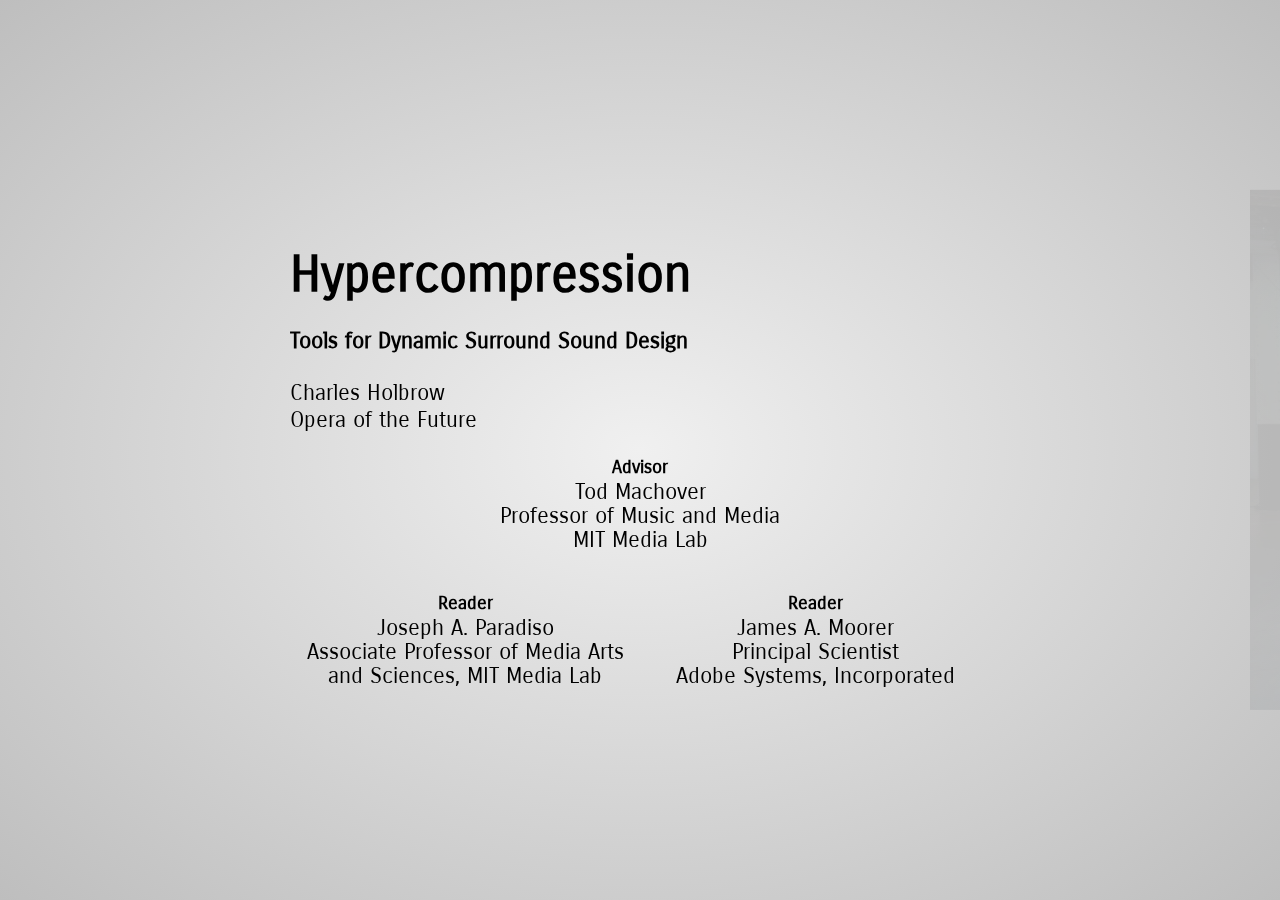
<file: index.html>
<html>
<!-- 

Add Readers to first slide!!!!!

Most important: I need to draw the connection be tween dynamic range and speaker placement

Make sure that the advantage is clear?
What is the cool thing about surround?

Figure out how to tie it up the end. 

______________________________________

Speakers are flawed
- but how does my solution fix this?

A lot of people don't realize this, but audio engineering is the process of preparing audio for loudspeakers. 

Simply, what is it exactly that I'm making?

Where my tool fits in to the process??

Link Angle Slide - this gets confusing...

- thesis work
- research
- evaluation

Why is compression so useful? reaction. the audio reacts to itself. 

Timeline? Backup slide?
Prior work? Backup slide?
________

Basically we use the studio to make sound portable to different settings.
 -->
<head>
	<title>Hypercompression</title>

	<link href='http://fonts.googleapis.com/css?family=Fjord+One' rel='stylesheet' type='text/css'>
	<link href='http://fonts.googleapis.com/css?family=Jura' rel='stylesheet' type='text/css'>
	<link href='http://fonts.googleapis.com/css?family=Carrois+Gothic' rel='stylesheet' type='text/css'>

	<script src="js/jquery.1.7.1.min.js"></script>
	<script src="js/jmpress.all.js"></script>

	<link href="css/animation.css" rel="stylesheet" type="text/css" />
	<link href="css/basic-animations.css" rel="stylesheet" type="text/css" />
	<link href="css/charles.css" rel="stylesheet" type="text/css" />

	<!-- wave surfer -->
	<script src="js/waveSurfer/wavesurfer.js"></script>
	<script src="js/waveSurfer/webaudio.js"></script>
	<script src="js/waveSurfer/audioelement.js"></script>
	<script src="js/waveSurfer/drawer.js"></script>
	<script src="js/waveSurfer/drawer.canvas.js"></script>
	<!-- <script src="js/waveSurfer/wavesurfer.regions.js"></script> -->

	<!-- My implementation of audio playback -->
	<script src="js/audioVis.js"></script> 

	<!-- Stuff for polar Graphs -->
	<script src="js/d3.v3.min.js"></script>
	<script src="js/micropolar-v0.2.2.js"></script>

	<!-- My Polar graph Implementation -->
	<script src="js/polarStuff.js"></script>
	<script src="js/polarSpread.js"></script>



</head>
<body>
<div id="impress">
	<div id="home" class="step" data-x="-2000" data-y="-800">
		<h1>Hypercompression</h1>
		<h2>Tools for Dynamic Surround Sound Design</h2>
		<h3>Charles Holbrow</h3>
		<h3>Opera of the Future</h3>
		<div class='table'>
			<div class='reader'>
<b>Advisor</b></br>
Tod Machover </br>
Professor of  Music and Media </br>
MIT Media Lab </br>
			</div>
		</div>
		<div class="table">
			<div class='reader'>
<b>Reader</b></br>
Joseph A. Paradiso </br>
Associate Professor of Media Arts and Sciences, 
MIT Media Lab </br>
			</div>
			<div class='reader'>
<b>Reader</b></br>
James A. Moorer </br>
Principal Scientist </br>
Adobe Systems, Incorporated </br>
			</div>
		</div>
	</div>

	<div id="" class="step" data-x="-1000" data-y="-800" data-z="00">
		<img src="img/vv-juliens.jpg" class="bg">
	</div>

	<div id="" class="step" data-x="-1000" data-y="00" data-z="00">
		<img src="img/powers.jpg" class="bg">
	</div>

	<div id="" class="step" data-x="-1000" data-y="800" data-z="00">
		<img src="img/skellig.jpg" class="bg">
	</div>


	<div id="contribution" class="step" data-x="0" data-y="-800">
		<h1>Contribution</h1>
		<h2>Audio Processing Software</h2>
		<ul>
			<li>Dynamic Control of <span class="red">Surround Spatialization</span></li>
			<li>Dynamic Control of <span class="red">Surround Sound Dynamics</span></li>
			<li><span class="red">Seamless Integration</span> with Digital Audio Workstations</li>
		</ul>
	</div>

	<div class="step" data-x="1000" data-y="-800">
		<img class="bg" src="img/violin.jpg">
	</div>

	<div id="compromise" class="step" data-x="1000" data-y="00">
		<h1>Amplification gives us...</h1>
		<ul>
			<li>Loudness!</li>
			<li>Precise Control in the Studio</li>
		</ul>
		<h1>...but we lose...</h1>
		<ul>
			<li>Acoustic Sound Projection</li>
			<li>Acoustic Dynamics</li>
		</ul>
	</div>

	<div id="studio" class="step" data-x="1000" data-y="800">
		<img class="hide bg" src="img/api-vision-2.jpg">
	</div>

	<div id="fx-list" class="step fx" data-x="1000" data-y="800">
		<span class="hide fx-rev">Reverb</span>
		<span class="hide fx-eq">EQ</span>
		<span class="hide fx-exp">Expansion</span>
		<span class="hide fx-auto">Automation</span>
		<span class="hide fx-gate">Gating</span>
		<span class="hide fx-del">Delay</span>
		<span class="hide fx-pitch">Pitch Shift</span>
		<span class="hide fx-acoust">Acoustics</span>
		<img class="hide fx-list-right" src="img/placement.png">
	</div>

	<div id="fx-comp" class="step fx" data-x="800" data-y="850" data-z="-1000">
		<h1 id='comp-title' class="fx-comp hide">Compression</h1>
		<img src="img/comp-graph.png" data-jmpress="fade after 1s step" class="hide">
		<div id="item3" data-jmpress="fade" class="hide">
			<h3><b>Uses for Compression</b></h3>
			<ul>
				<li>Increase Perceived Loudness</li>
				<li>Improve Intelligibility</li>
				<li>Improve Articulation</li>
				<li>Smooth A Performance</li>
				<li>Shape Transients</li>
				<li>Extract Ambience</li>
				<li>De-ess Vocals</li>
				<li>Balance Multiple Signals</li>
				<li>Add Distortion</li>
		</div>
	</div>

	<div id="fx-sc-comp" class="step" data-x="800" data-y="1650" data-z="-1000">
		<h1 class='hide fx-comp'>Sidechain Compression</h1>
		<img src="img/comp-graph.png" class="hide">
<!-- 		<div data-jmpress="fade">
			<h3 class='hide'><b>Uses for Sidechain Compression</b></h3>
			<ul class="hide">
				<li style="visibility:hidden">Increase Perceived Loudness</li>
				<li>Improve Intelligibility</li>
				<li style="visibility:hidden">Improve Articulation</li>
				<li style="visibility:hidden">Smooth A Performance</li>
				<li>Shape Transients</li>
				<li style="visibility:hidden">Extract Ambience</li>
				<li>De-ess Vocals</li>
				<li>Balance Multiple Signals</li>
				<li style="visibility:hidden">Add Distortion</li>
			</ul>
		</div>
 -->	</div>


	<!-- Demon Strate audio functionality -->
	<div id="fx-comp-example" class="step slide" data-x="300" data-y="2450" data-z="-1000">
		<div class="container">
			<h1 class="title">Link Angle</h1>
			<div class="demo">
				<div id="waveform" class="click-to-play">
					<div class="progress progress-striped active" id="progress-bar">
						<div class="progress-bar progress-bar-info"></div>
					</div>
					<!-- Here be the waveform -->
				</div>
	<!--                 
				<div class="controls">
					<button id="play-button" class="btn btn-primary" data-action="play">
					</button> 
				</div>
	-->
			</div>
		</div>

		<div id="polar1" data-jmpress="fade">
			<div class='ch-slider attenuation'>
				Attenuation
				<input id="attenuation" class="ch-slider" type="range" min="-1" max="0" step="0.05" value="-0.5"/>
			</div>
			<div class='ch-slider'>
				Link Angle
				<input id="width" class="ch-slider" type="range" min="0.01" max="10" step="0.05" value="0.02"/>
			</div>
		</div>

	</div>

	<div id="fx-spread-example" class="step slide" data-x="1300" data-y="2450" data-z="-1000">
		<div class="container">
			<h1 class="title">Spread</h1>
			<div class="demo" id="second-parent">
					
			</div>
		</div>
		<div id="polar2">

			<div class='ch-slider attenuation'>
				Attenuation
				<input id="spread-attenuation" class="ch-slider" type="range" min="0" max="1" step="0.05" value="0.5"/>
			</div>
			<div class='ch-slider'>
				Spread
				<input id="spread" class="ch-slider" type="range" min="0.001" max="5" step="0.05" value="0.02"/>
			</div>
		</div>
	</div>

	<div id="organ" class="step" data-x="2000" data-y="-800" data-z="000">
		<p>
			Pierre B&eacute;ique Organ at the Montr&eacute;al Symphony
		</p>
		<p data-jmpress="fade after 2s step">6,489 Pipes!</p>
	</div>

	<div id="organ-image" class="step" data-x="2000" data-y="-800" data-z="0">
		<img src="img/organ-2.jpg" class='bg'>
	</div>


	<div id="evaluation" class="step slide" data-x="2000" data-y="200" data-z="0">
		<h1>Evaluation</h1>
		<ul>
			<li>Use in <span class="red">Live Performance</span></li>	
		</ul>
		<div data-jmpress="fade">
			<h2>Listener A/B Testing</h2>
			<p>Prepare two contrasting surround audio examples:</p>
			<ul> 
				<li>One with <span class="red">Hypercompression</span></li>
				<li>One with <span class="red">conventional dynamics and panning</span></li>
			</ul>
		</div>
		<div data-jmpress="fade">
			<p>Prompt listeners to</p>
			<ol>
				<li>Identify and rate the clarity of known sounds</li>
				<li>List adjectives describing the timbre</li>
			</ol>
		</div>
	</div>

	<div id="" class="step" data-x="3000" data-y="-800" data-z="00">
		<img src="img/vv-juliens.jpg" class="bg">
	</div>


<!-- 	<div id="" class="step slide" data-x="800" data-y="1650" data-z="-1000">
		<p>There's something important about a music experience together</p>
	</div> -->


	<!-- 	<div id="tiny" data-z="-1800" class="step">
		<p>small</p>
	</div> -->

</div>

<script type="text/javascript">
$(function() {

	// jmpress options
	// https://github.com/jmpressjs/jmpress.js/blob/master/src/components/core.js#L86
	$('#impress').jmpress({
		animation: {
			transitionDuration: '750ms'
			,transitionDelay: '500ms'
			,transitionTimingFunction: 'ease-in-out'
		}
	});

	var fxCompA = document.getElementById('fx-comp');
	var fxCompB = document.getElementById('comp-title');

	// don't let compression get in the way
	$('#fx-list, #fx-comp')
	.on('enterStep', function(event) {
		fxCompA.classList.add('always-visible');
		fxCompB.classList.remove('hide');})
	.on('leaveStep', function(event) {
		fxCompA.classList.remove('always-visible');
		fxCompB.classList.add('hide');
	});

	$('.ch-slider').on('focus', function(){
		this.blur();
	});

	$('#fx-comp-example').on('enterStep', function(){
		$wave.appendTo(firstParent);
	});
	$('#fx-spread-example').on('enterStep', function(){
		$wave.appendTo(secondParent);
	})

	$('.active').trigger('enterStep');
});

</script>
</body>
</html>
</file>
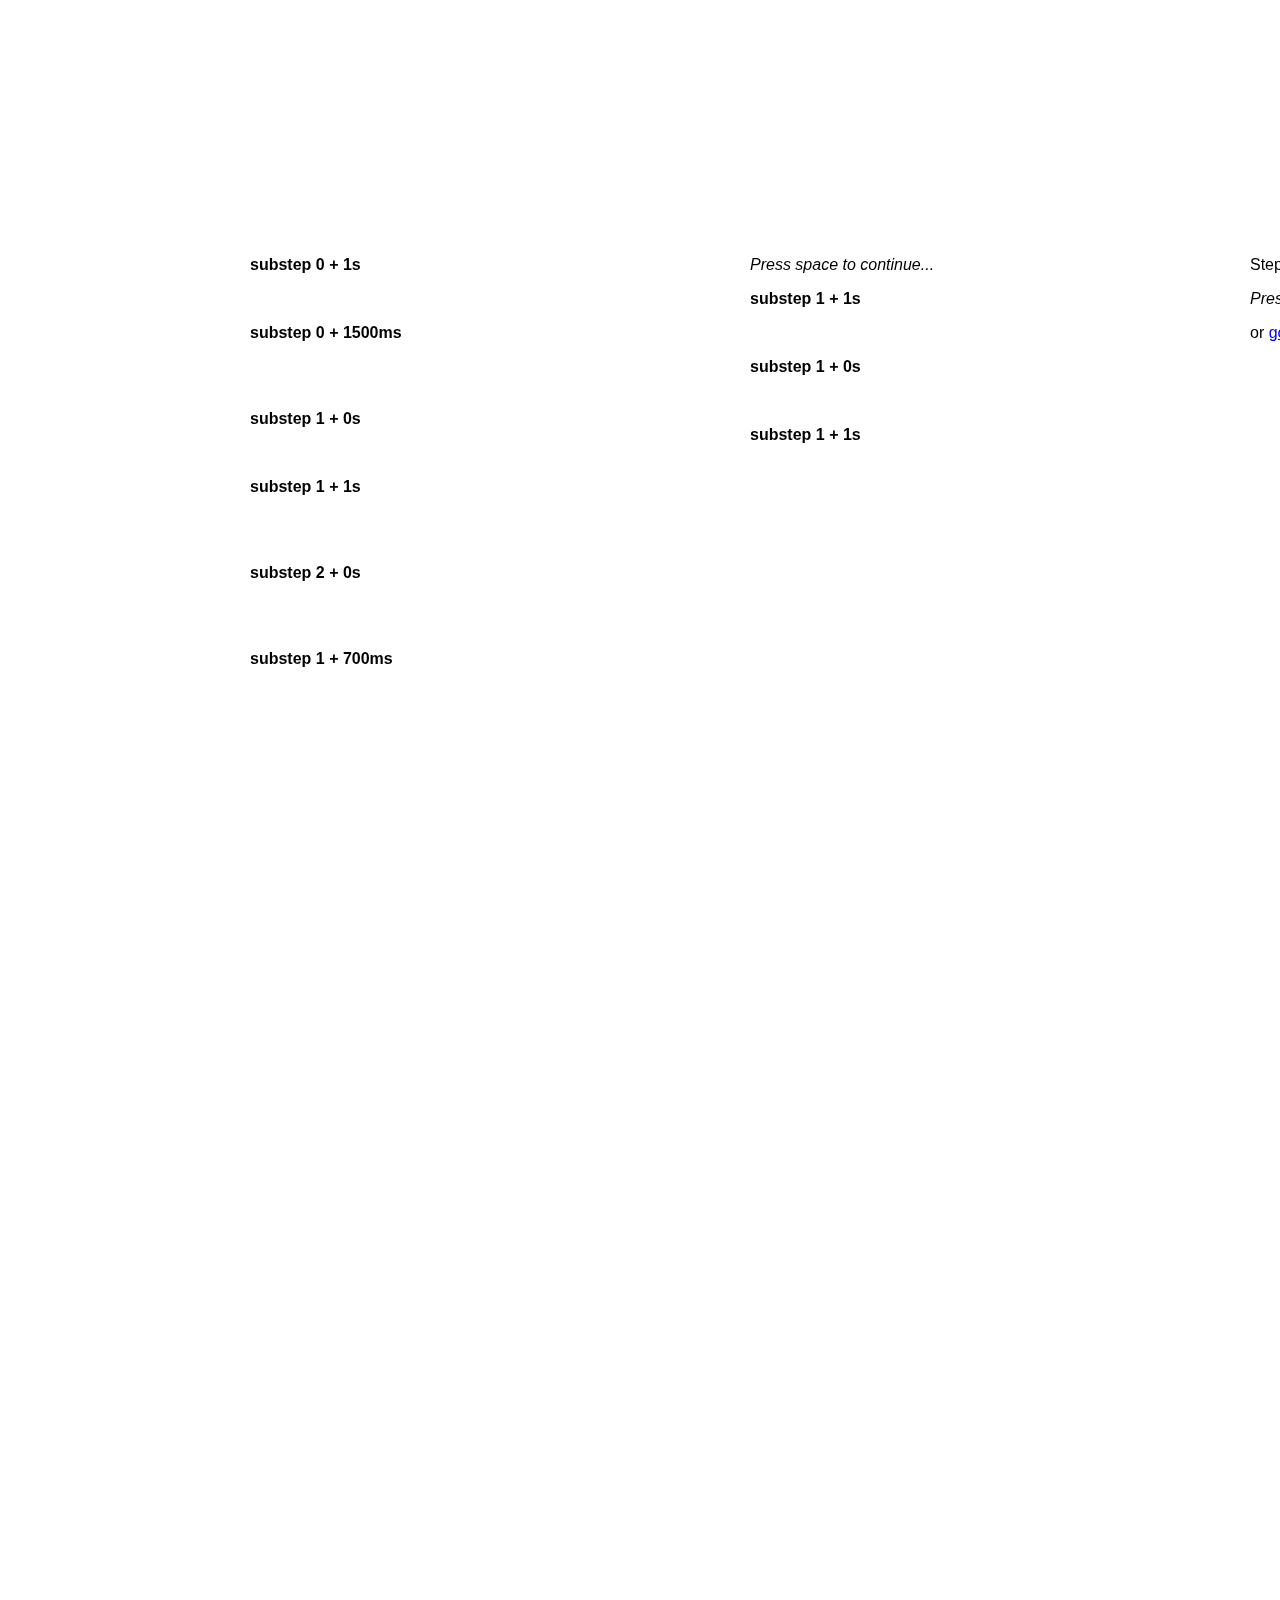
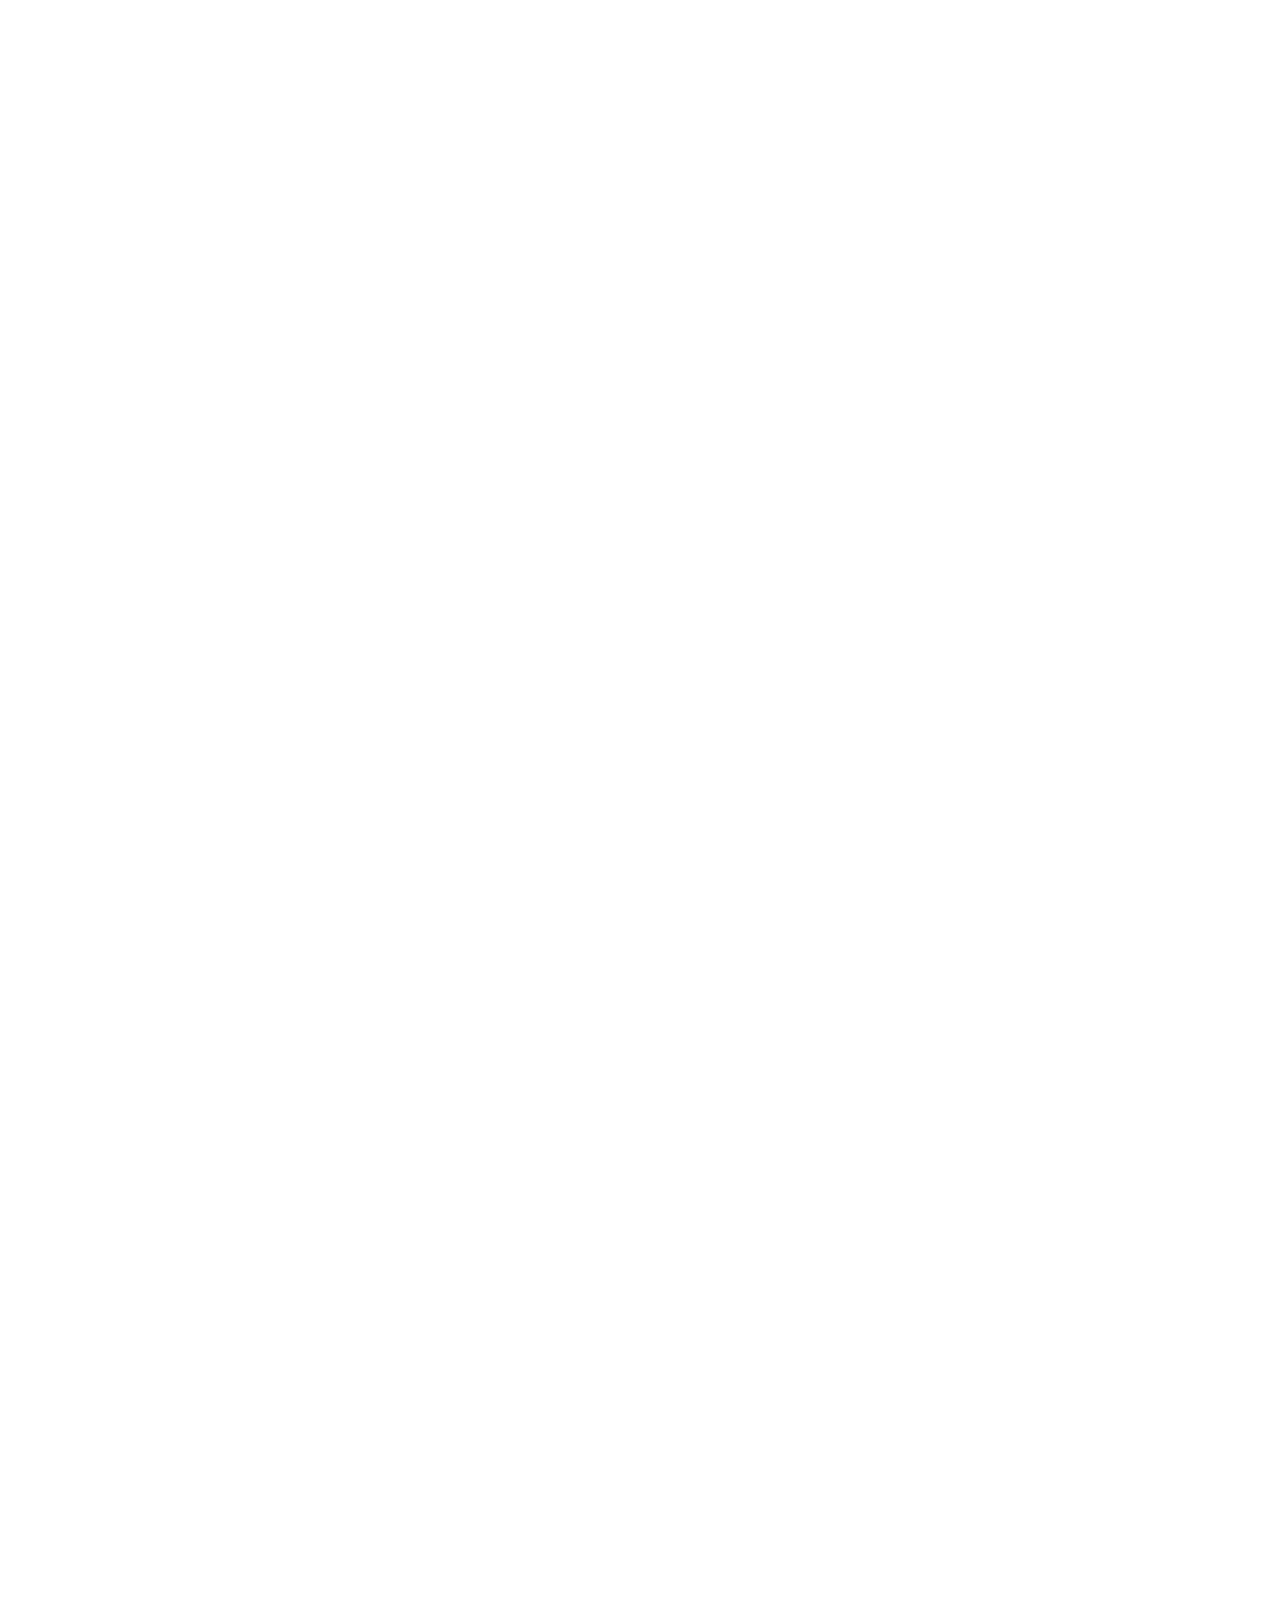
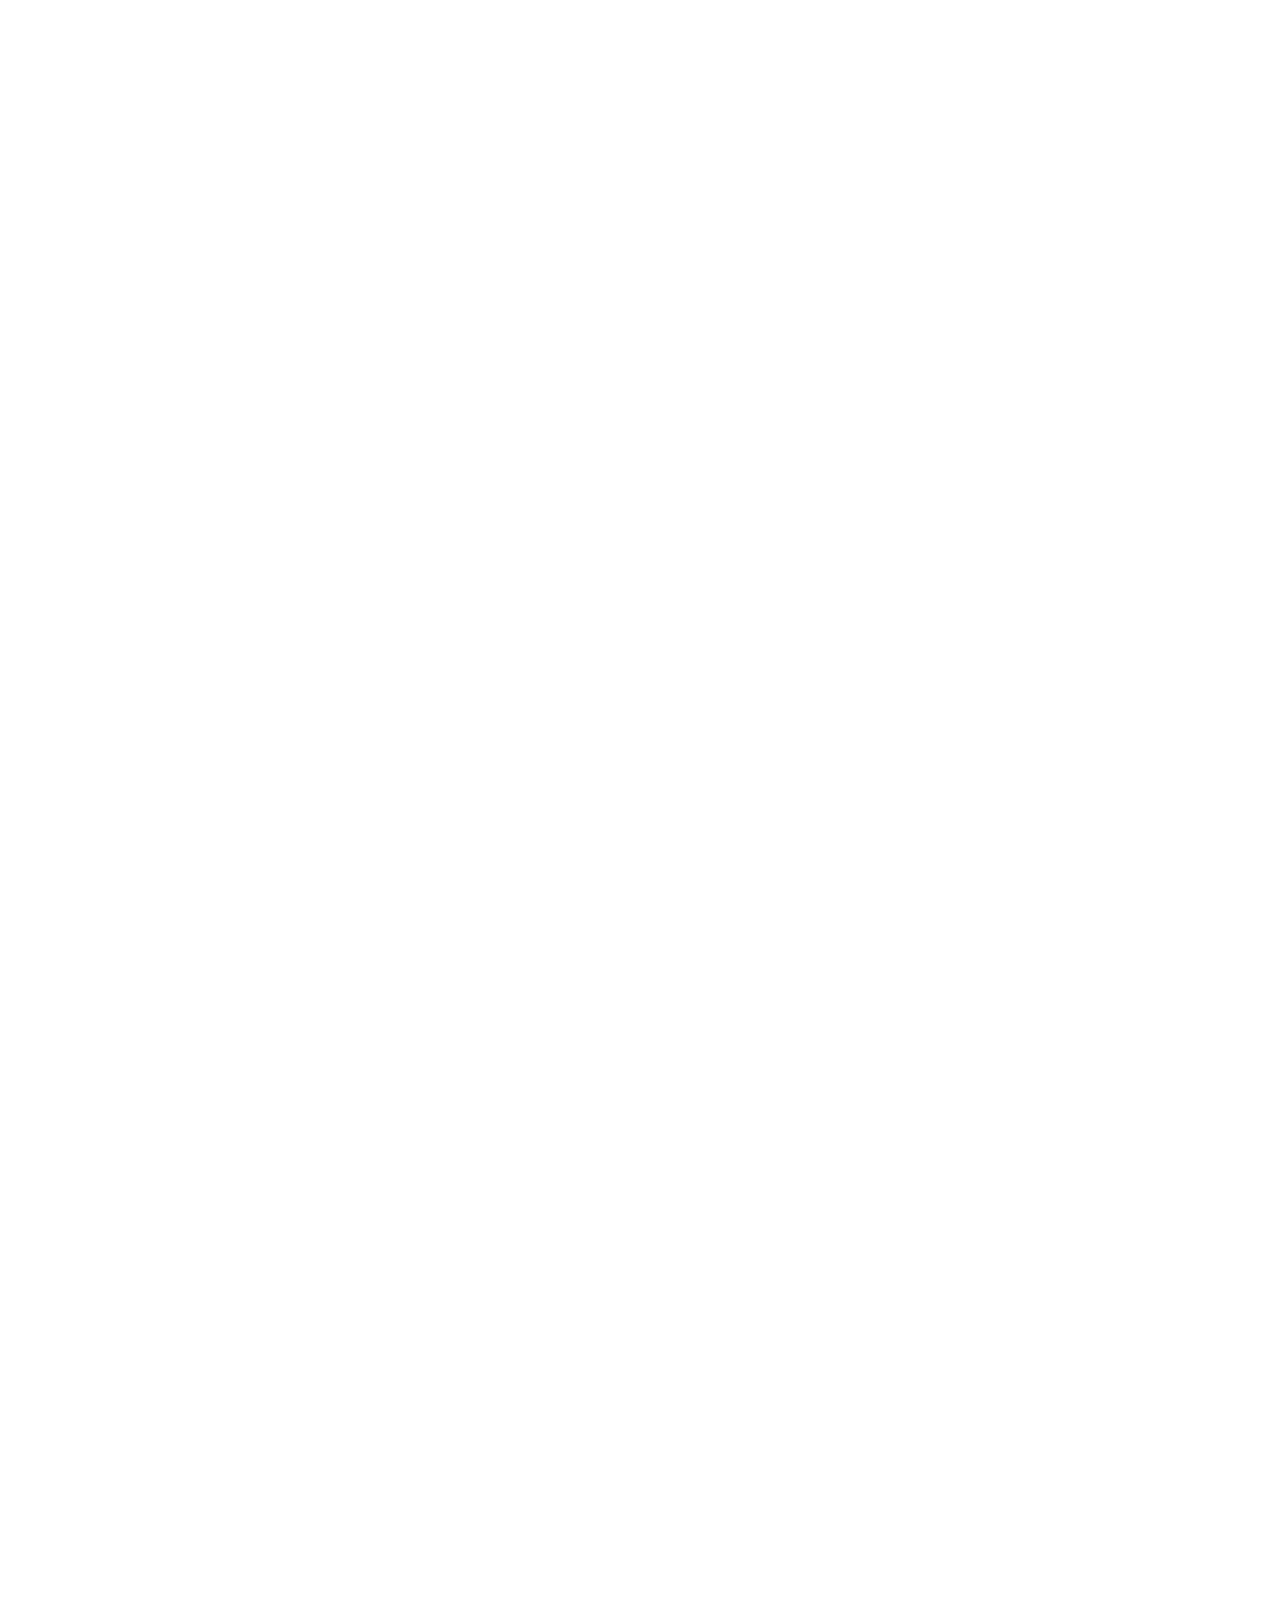
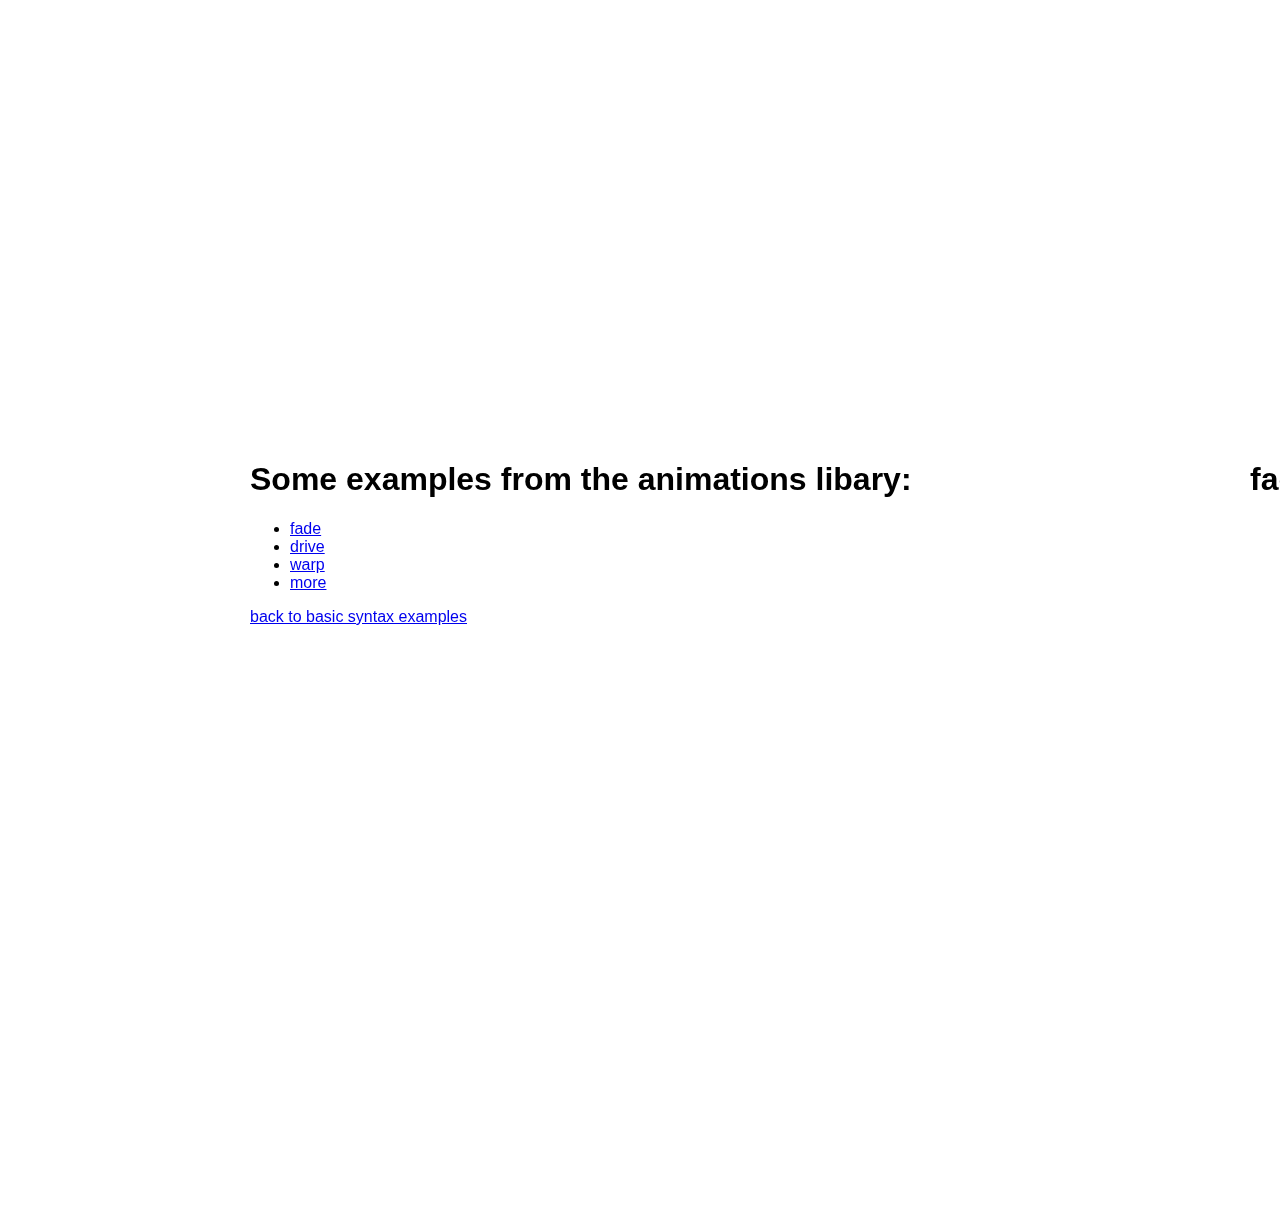
<file: anim.example.html>
<!DOCTYPE html>
<html lang="en">
<head>
	<meta charset="utf-8" />
	<title>jmpress.js | animation example</title>

	<meta name="description" content="jmpress.js is a jQuery plugin to build a website on the infinite canvas">
	<meta name="author" content="Kyle Robinson Young @shama & Tobias Koppers @sokra" />
	<meta name="viewport" content="width=device-width, maximum-scale=1.0, initial-scale=1.0, user-scalable=yes" />
	<meta http-equiv="X-UA-Compatible" content="IE=edge,chrome=1" />

	<link href="css/animation.css" rel="stylesheet" type="text/css" />
	<link href="css/basic-animations.css" rel="stylesheet" type="text/css" />

	<script type="text/javascript" src="js/jquery.1.7.1.min.js"></script>
	<script type="text/javascript" src="js/jmpress.js"></script>
</head>
<body>

<div id="jmpress">
	<div class="step basic" id="basic">
		<p><b>substep 0 + 1s</b></p>
		<p data-jmpress="fade after 1s step">fade after 1s step: should fade in after 1s</p>
		<p><b>substep 0 + 1500ms</b></p>
		<p data-jmpress="fade after 500ms prev">fade after 500ms prev: should fade in after another 500ms<br />
		<em>Press space to continue...</em></p>
		<p><b>substep 1 + 0s</b></p>
		<p id="item3" data-jmpress="fade">fade: should fade in after next action</p>
		<p><b>substep 1 + 1s</b></p>
		<p data-jmpress="fade after 1s">fade after 1s: should fade in after 1s<br />
		<em>Press space to continue...</em></p>
		<p><b>substep 2 + 0s</b></p>
		<p data-jmpress="fade after prev">fade after prev: should fade in after another next action<br />
		<em>Press space to continue...</em></p>
		<p><b>substep 1 + 700ms</b></p>
		<p data-jmpress="fade after 700 #item3">fade after 700 #item3: should fade in after #item3</p>
	</div>
	<div class="step basic" data-x="500">
		<p><em>Press space to continue...</em></p>
		<p><b>substep 1 + 1s</b></p>
		<p data-jmpress="fade after 1s #item2">fade after 1s #item2: should fade in after 1s</p>
		<p><b>substep 1 + 0s</b></p>
		<p id="item2" data-jmpress="fade after step">fade after step: should fade in after next action</p>
		<p><b>substep 1 + 1s</b></p>
		<p data-jmpress="fade after 1s">fade after 1s: should fade in after 1s</p>
	</div>
	<div class="step basic" data-x="1000">
		<p>Step without animation.</p>
		<p><em>Press space to continue...</em></p>
		<p>or <a href="#anilib">goto animation libary examples</a></p>
	</div>

	<div class="step anilib" id="anilib" data-y="5000">
		<h1>Some examples from the animations libary:</h1>
		<ul>
		<li><a href="#anilib-fade">fade</a></li>
		<li><a href="#anilib-drive">drive</a></li>
		<li><a href="#anilib-warp">warp</a></li>
		<li><a href="#anilib-more">more</a></li>
		</ul>
		<p><a href="#basic">back to basic syntax examples</a></p>
	</div>
	<div class="step anilib" id="anilib-fade" data-y="5000" data-x="1000">
		<h1>fade</h1>
		<p data-jmpress="fade">fade</p>
		<p data-jmpress="fade-slow">fade-slow</p>
		<p data-jmpress="fade-fast">fade-fast</p>
	</div>
	<div class="step anilib" id="anilib-drive" data-y="5000" data-x="2000">
		<h1>drive</h1>
		<p data-jmpress="drive-right">drive-right</p>
		<p data-jmpress="drive-left">drive-left</p>
		<p data-jmpress="drive-up">drive-up</p>
		<p data-jmpress="drive-down">drive-down</p>
	</div>
	<div class="step anilib" id="anilib-warp" data-y="5000" data-x="3000">
		<h1>warp</h1>
		<p data-jmpress="warp-right">warp-right</p>
		<p data-jmpress="warp-left">warp-left</p>
		<p data-jmpress="warp-up">warp-up</p>
		<p data-jmpress="warp-down">warp-down</p>
	</div>
	<div class="step anilib" id="anilib-more" data-y="5000" data-x="4000">
		<h1>more</h1>
		<p data-jmpress="appear">appear</p>
		<p><span style="display:inline-block" data-jmpress="expand">expand</span></p>
		<p><span style="display:inline-block" data-jmpress="zoom">zoom</span></p>
	</div>
</div>

<script type="text/javascript">
$(function() {
	$('#jmpress').jmpress("route", ".basic");
	$('#jmpress').jmpress("route", ".anilib");
	$('#jmpress').jmpress();
});
</script>

<!-- IGNORE BELOW THIS LINE -->

<div style="position: fixed; bottom: 50px; left: 10px; pointer-events: auto;">
        <g:plusone href="http://jmpressjs.github.com/jmpress.js"></g:plusone>
	<script type="text/javascript">
	  (function() {
		var po = document.createElement('script'); po.type = 'text/javascript'; po.async = true;
		po.src = 'https://apis.google.com/js/plusone.js';
		var s = document.getElementsByTagName('script')[0]; s.parentNode.insertBefore(po, s);
	  })();
	</script>
    <a href="http://twitter.com/share" class="twitter-share-button" data-text="jmpress.js: a jQuery port of impress.js" data-url="http://jmpressjs.github.com/jmpress.js" data-related="jmpressjs"></a>
    <script type="text/javascript" src="http://platform.twitter.com/widgets.js"></script>
</div>

<script type="text/javascript">

  var _gaq = _gaq || [];
  _gaq.push(['_setAccount', 'UA-28251006-1']);
  _gaq.push(['_trackPageview']);

  (function() {
    var ga = document.createElement('script'); ga.type = 'text/javascript'; ga.async = true;
    ga.src = ('https:' == document.location.protocol ? 'https://ssl' : 'http://www') + '.google-analytics.com/ga.js';
    var s = document.getElementsByTagName('script')[0]; s.parentNode.insertBefore(ga, s);
  })();

</script>

</body>
</html>
</file>
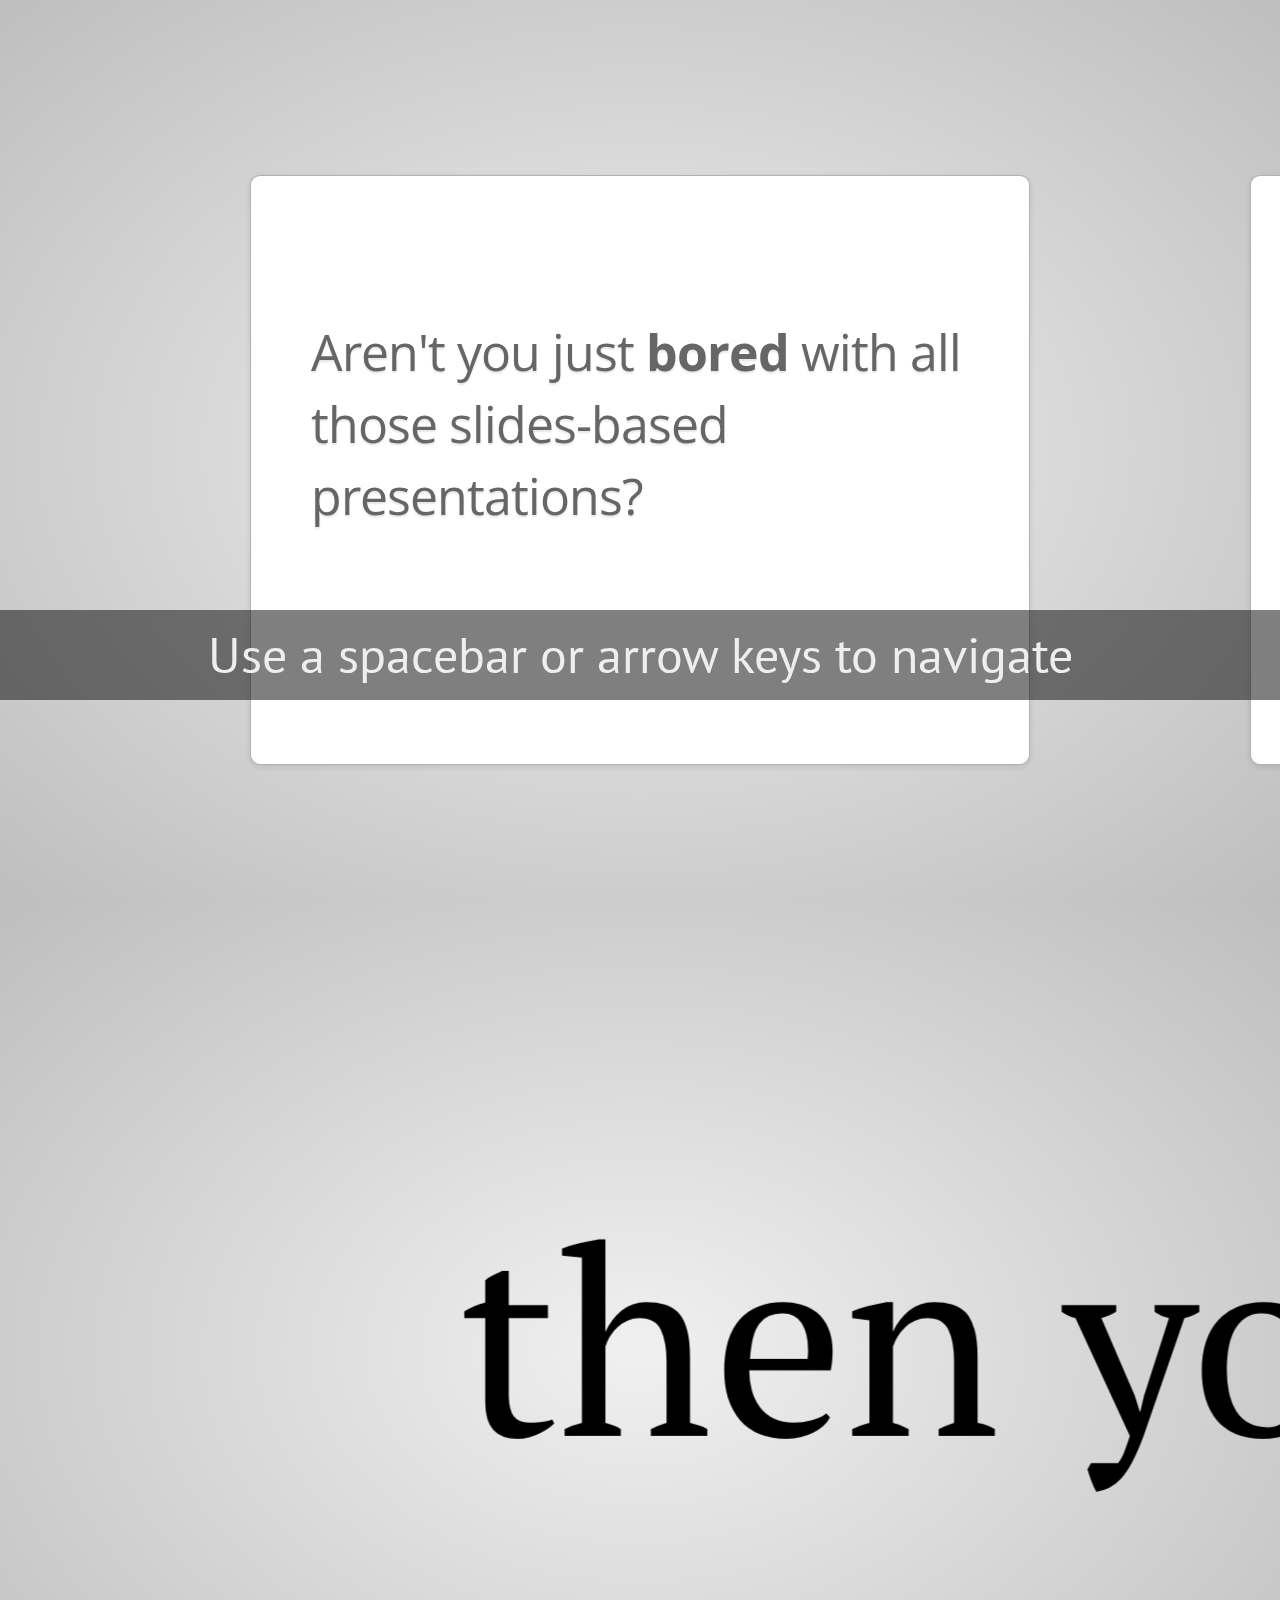
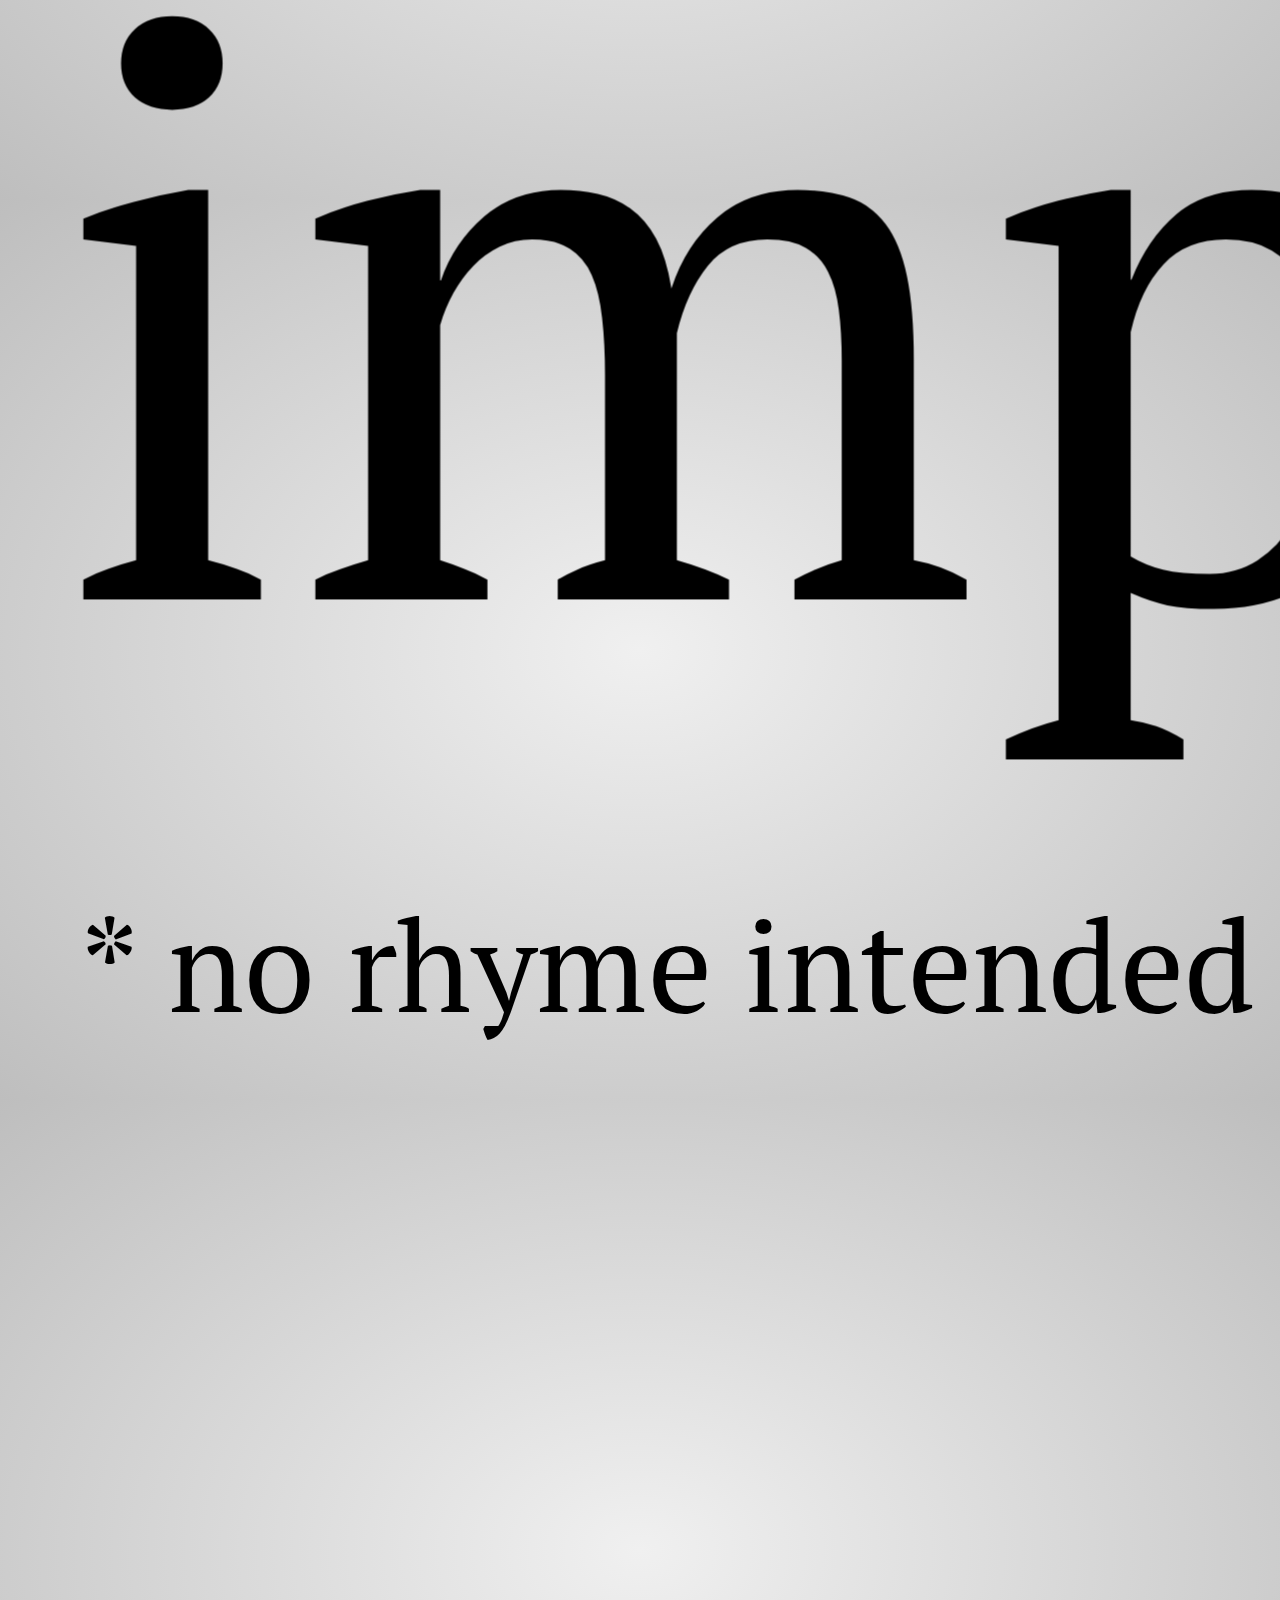
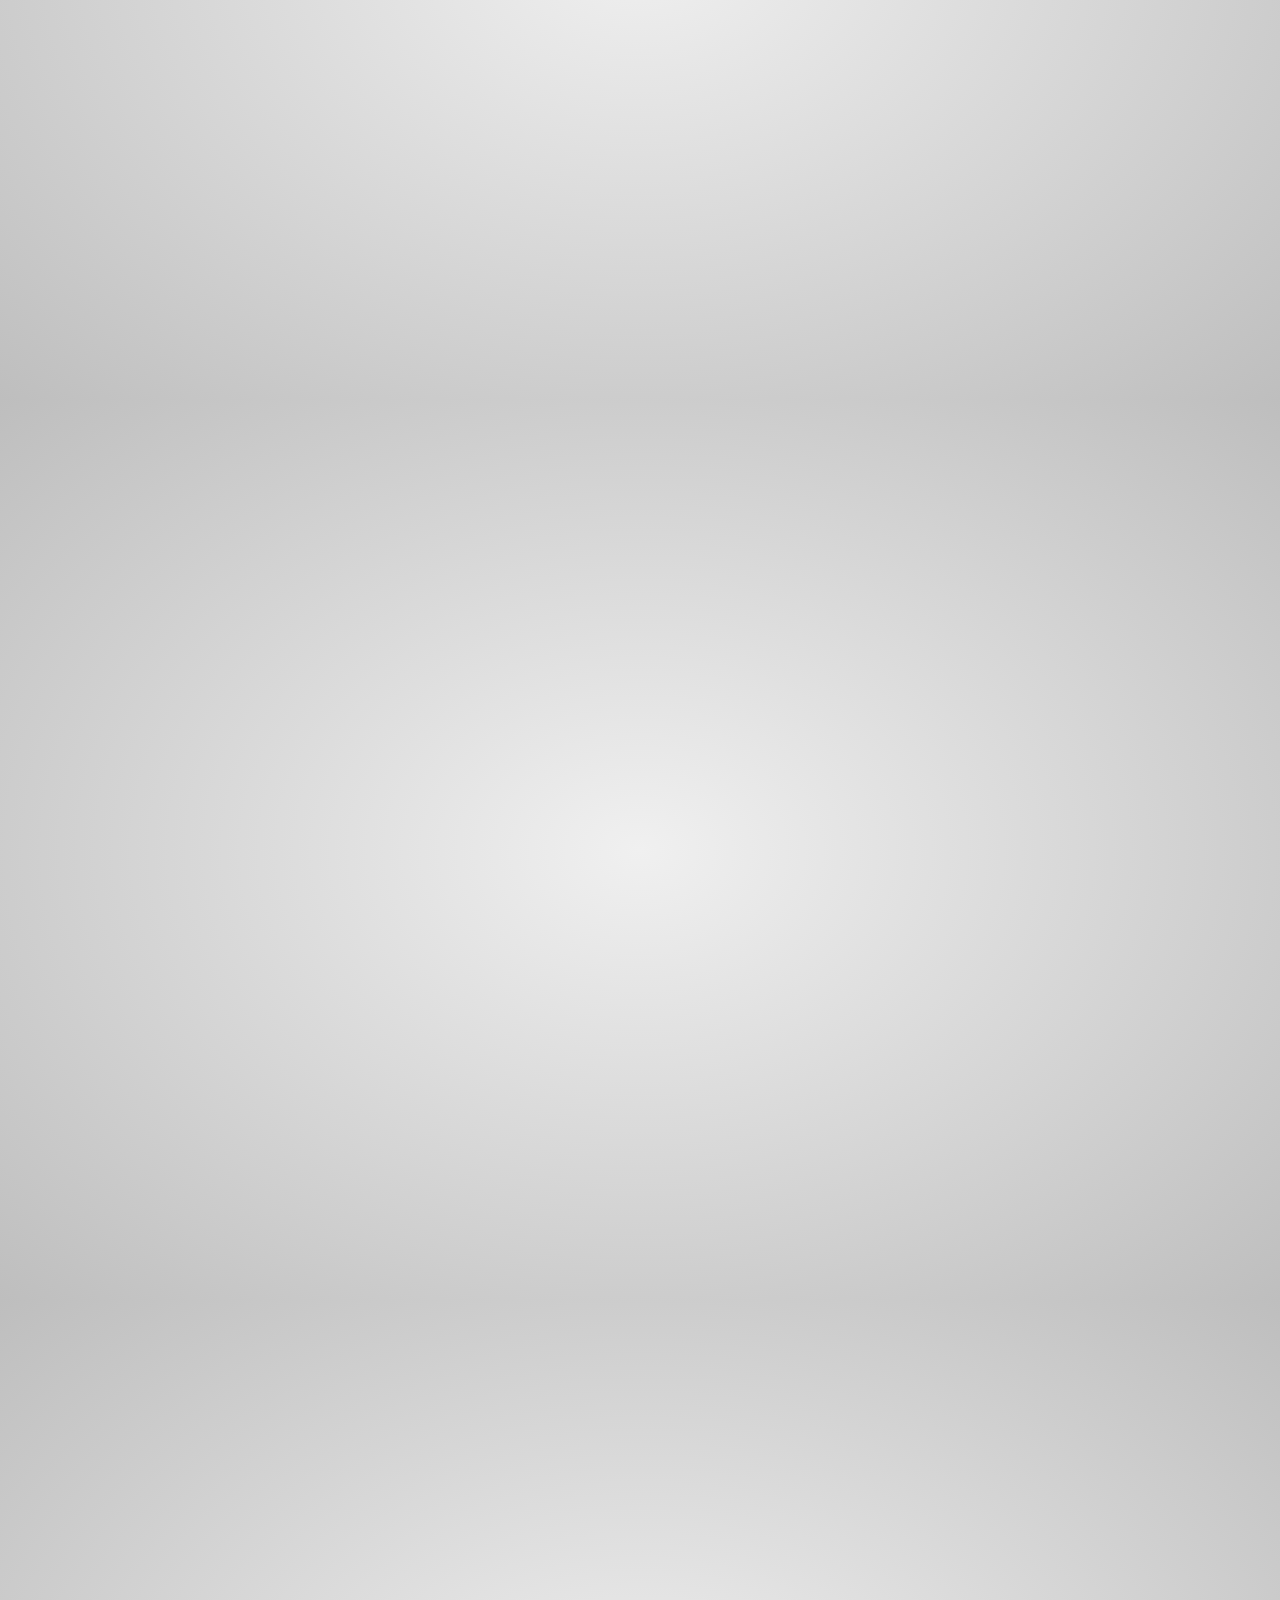
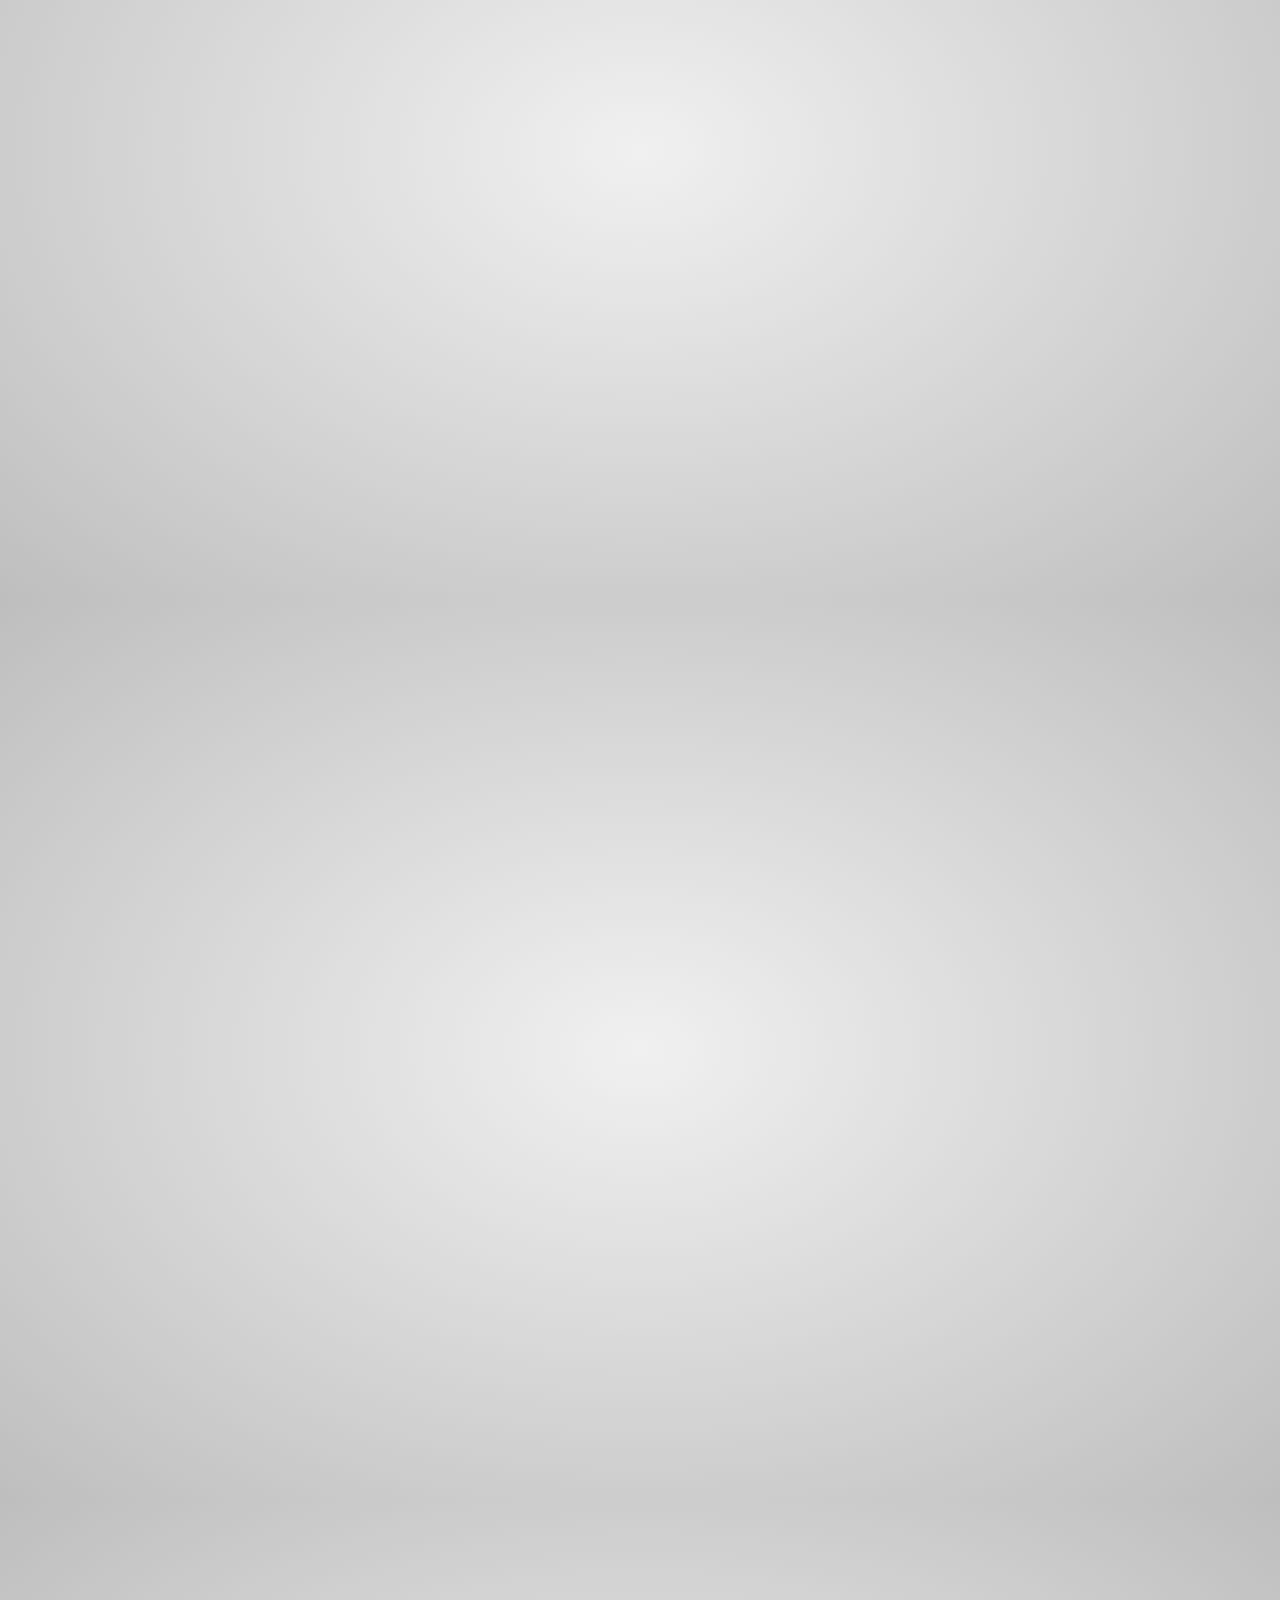
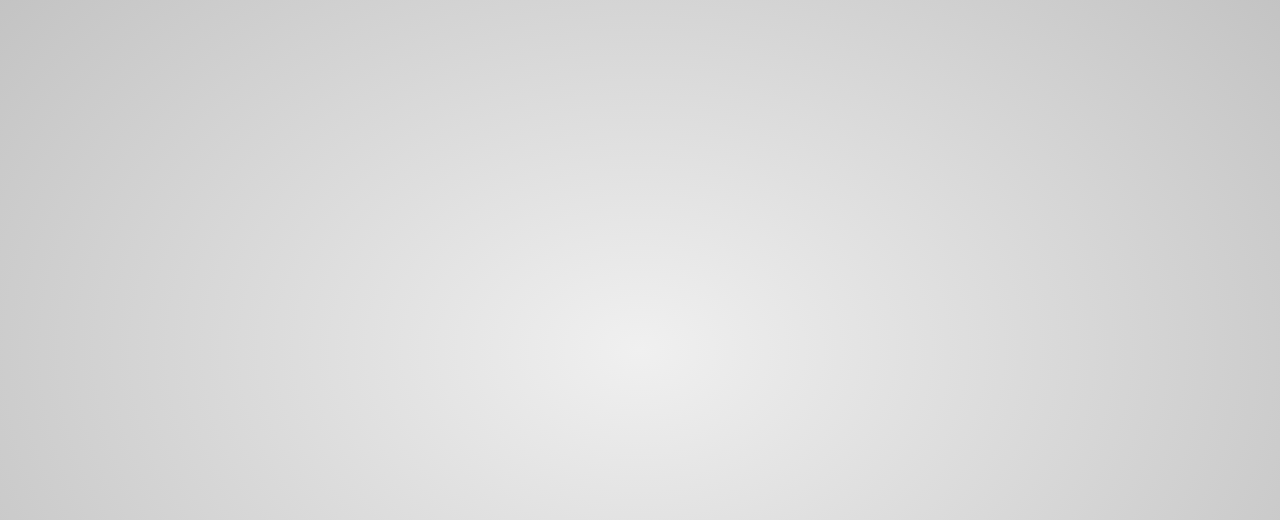
<file: impress.js.example.html>
<!doctype html>
<html lang="en">
<head>
    <meta charset="utf-8" />
    <title>impress.js | impress example</title>
    
	<meta name="description" content="jmpress.js is a jQuery plugin to build a website on the infinite canvas">
	<meta name="author" content="Kyle Robinson Young @shama & Tobias Koppers @sokra" />

    <link href="http://fonts.googleapis.com/css?family=Open+Sans:regular,semibold,italic,italicsemibold|PT+Sans:400,700,400italic,700italic|PT+Serif:400,700,400italic,700italic" rel="stylesheet" />

    <link href="css/impress.css" rel="stylesheet" type="text/css" />

	<script type="text/javascript" src="js/jquery.1.7.1.min.js"></script>
	<script type="text/javascript" src="js/jmpress.all.js"></script>
</head>
<body>

<div id="impress" class="impress-not-supported">

    <div id="bored" class="step slide" data-x="-1000" data-y="-1500">
        <q>Aren't you just <b>bored</b> with all those slides-based presentations?</q>
    </div>

    <div class="step slide" data-x="0" data-y="-1500">
        <q>Don't you think that presentations given <strong>in modern browsers</strong> shouldn't <strong>copy the limits</strong> of 'classic' slide decks?</q>
    </div>

    <div class="step slide" data-x="1000" data-y="-1500">
        <q>Would you like to <strong>impress your audience</strong> with <strong>stunning visualization</strong> of your talk?</q>
    </div>

    <div id="title" class="step" data-x="0" data-y="0" data-scale="4">
        <span class="try">then you should try</span>
        <h1>impress.js<sup>*</sup></h1>
        <span class="footnote"><sup>*</sup> no rhyme intended</span>
    </div>

    <div id="its" class="step" data-x="850" data-y="3000" data-rotate="90" data-scale="5">
        <p>It's a <strong>presentation tool</strong> <br/>
        inspired by the idea behind <a href="http://prezi.com">prezi.com</a> <br/>
        and based on the <strong>power of CSS3 transforms and transitions</strong> in modern browsers.</p>
    </div>

    <div id="big" class="step" data-x="3500" data-y="2100" data-rotate="180" data-scale="6">
        <p>visualize your <b>big</b> <span class="thoughts">thoughts</span></p>
    </div>

    <div id="tiny" class="step" data-x="2825" data-y="2325" data-z="-3000" data-rotate="300" data-scale="1">
        <p>and <b>tiny</b> ideas</p>
    </div>

    <div id="ing" class="step" data-x="3500" data-y="-850" data-rotate="270" data-scale="6">
        <p>by <b class="positioning">positioning</b>, <b class="rotating">rotating</b> and <b class="scaling">scaling</b> them on an infinite canvas</p>
    </div>

    <div id="imagination" class="step" data-x="6700" data-y="-300" data-scale="6">
        <p>the only <b>limit</b> is your <b class="imagination">imagination</b></p>
    </div>

    <div id="source" class="step" data-x="6300" data-y="2000" data-rotate="20" data-scale="4">
        <p>want to know more?</p>
        <q><a href="http://github.com/bartaz/impress.js">use the source</a>, Luke!</q>
    </div>

    <div id="one-more-thing" class="step" data-x="6000" data-y="4000" data-scale="2">
        <p>one more thing...</p>
    </div>

    <div id="its-in-3d" class="step" data-x="6200" data-y="4300" data-z="-100" data-rotate-x="-40" data-rotate-y="10" data-scale="2">
        <p><span class="have">have</span> <span class="you">you</span> <span class="noticed">noticed</span> <span class="its">it's</span> <span class="in">in</span> <b>3D<sup>*</sup></b>?</p>
        <span class="footnote">* beat that, prezi ;)</span>
    </div>

    <div id="overview" class="step" data-x="3000" data-y="1500" data-scale="10">
    </div>

</div>

<div class="hint">
    <p>Use a spacebar or arrow keys to navigate</p>
</div>

<script type="text/javascript">
$(function() {
	$('#impress').jmpress();
});
</script>
</body>
</html>
</file>
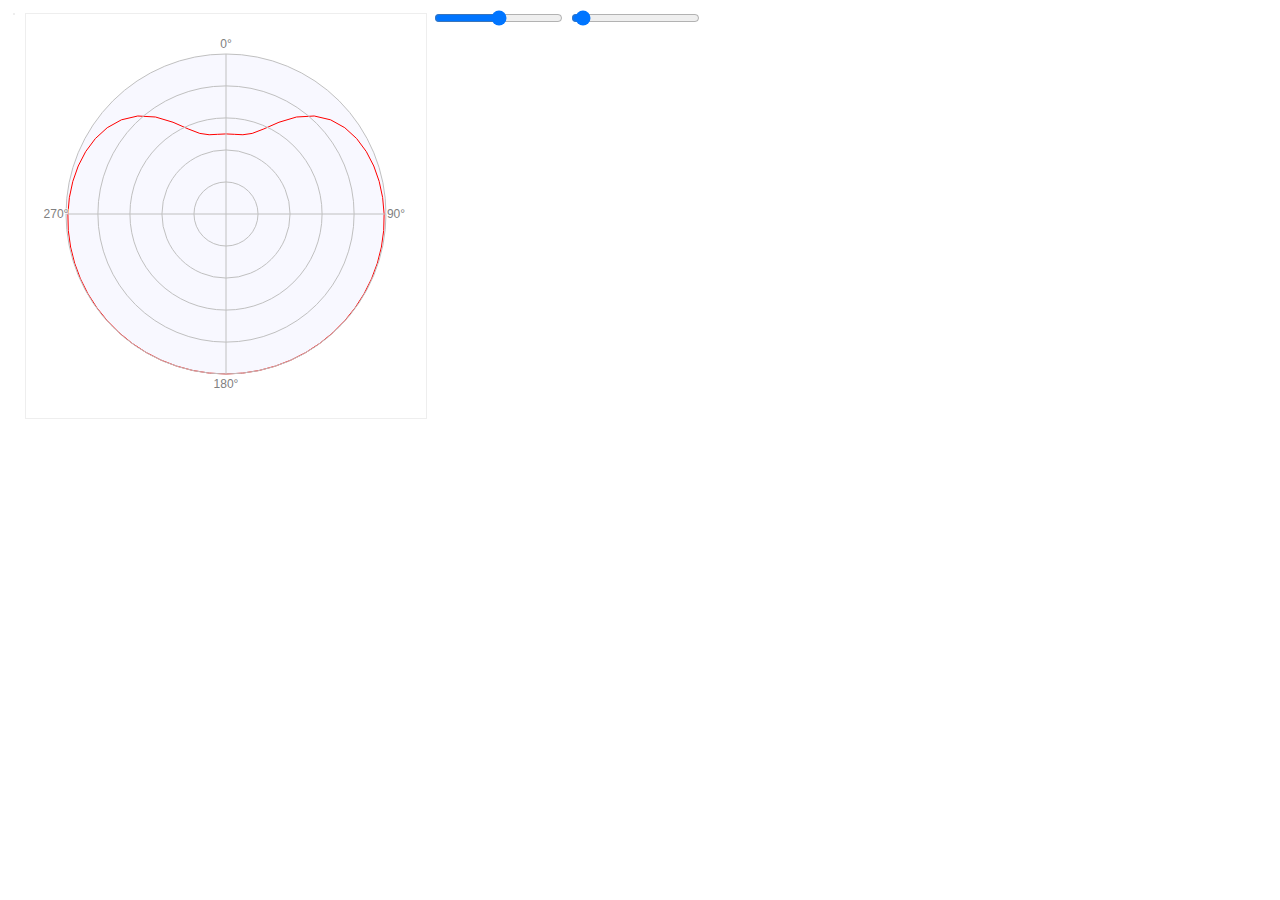
<file: micropolarExample.html>
<!DOCTYPE html>
<html>
<head>
    <meta http-equiv="content-type" content="text/html; charset=UTF-8">
    <title></title>
    <script type='text/javascript' src="js/d3.v3.min.js"></script>
    <script type='text/javascript' src="js/micropolar-v0.2.2.js"></script>
    <style>
      div{
        float: left;
        border: #eee 1px solid;
        margin: 5px;
      }
    </style>
</head>
<body>

<div id="container1"></div>
<input id="attenuation" type="range" min="-1" max="0" step="0.05" value="-0.5"/>
<input id="width" type="range" min="0.01" max="30" step="0.1" value="1"/>
<script>
// to see how the math actually works 
// https://www.desmos.com/calculator
// https://www.desmos.com/calculator/k1gwqururh
var myRange = d3.range(-0.5, 0.55, 0.05);
var myRange = d3.range(0, 366, 6);
var attenuation = -0.15;
var width = 0.5; // 0 is no attenuation; 10 is almost 50% of -5 to 5

var config = {
  data:
  [
    {
      t:myRange,
      r:myRange.map(function(deg){return 0.5;}),
      color:"none",
      strokeColor:"red",
      geometry:"LinePlot",
      name:"Charles"
   },
  ],
  layout:{
    title:"",
    orientation:-90,
    angularAxis:{
      ticksSuffix:"°",
    },
    radialAxis:{
      range: null, //identical
      orientation: -90, //upolar only
      ticksSuffix: 'db', //upolar only, ticksSuffix, to be exposed
      visible: false, //upolar only
      showline: false, //gridLinesVisible
      tickOrientation: 'vertical' //upolar only, tickOrientation, != tickangle
    },
    needsEndSpacing:false,
    backgroundColor:"ghostwhite",
    width: 400,
    height: 400,
    showLegend: false
  }
};

var axis = micropolar.Axis().config(config).render(d3.select('body').append('div'));

var render = function(att, wdth){
  if (typeof att === 'number') attenuation = att;
  else attenuation = parseFloat(document.getElementById('attenuation').value);
  if (typeof wdth === 'number') width = wdth;
  else width = parseFloat(document.getElementById('width').value);

    config.data[0].r = myRange.map(function(deg){
      deg = (deg + 180) % 360; // rotate by 180 degrees
      var x = deg / 360 * 10 - 5; // -5 to 5;
      return width / (width + Math.pow(x, 4)) * attenuation + 1;
    });
  axis.config(config).render();
};

render();

document.body.onload = function(){
  document.getElementById('attenuation').addEventListener('input', function() {
      render();
  });
  document.getElementById('width').addEventListener('input', function() {
      render();
  });
};

</script>
</body>
</html>
</file>
<file: css/animation.css>
/** GENERAL **/
body {
	font-family: Verdana, sans-serif;
	min-height: 740px;
	background-color: #FFF;
	-webkit-font-smoothing: antialiased;
}

/** STEP STYLES **/
.step {
	width: 900px;
    height: 500px;

	display: block;
    padding: 40px 60px;
    border-radius: 10px;

    color: black;

	-webkit-box-sizing: border-box;
	-moz-box-sizing:    border-box;
	-ms-box-sizing:     border-box;
	-o-box-sizing:      border-box;
	box-sizing:         border-box;
}

/** ANIMATION **/
.will-fade {
	-webkit-transition: opacity 1s;
	-moz-transition:    opacity 1s;
	-ms-transition:     opacity 1s;
	-o-transition:      opacity 1s;
	transition:         opacity 1s;

	opacity: 0;
}
.fade, .not-supported .will-fade {
	opacity: 1;
}
</file>
<file: css/charles.css>
/**
 * This is a stylesheet for a demo presentation for impress.js
 * 
 * It is not meant to be a part of impress.js and is not required by impress.js.
 * I expect that anyone creating a presentation for impress.js would create their own
 * set of styles.
 */


/* http://meyerweb.com/eric/tools/css/reset/ 
   v2.0 | 20110126
   License: none (public domain)
*/

html, body, div, span, applet, object, iframe,
h1, h2, h3, h4, h5, h6, p, blockquote, pre,
a, abbr, acronym, address, big, cite, code,
del, dfn, em, img, ins, kbd, q, s, samp,
small, strike, strong, sub, sup, tt, var,
b, u, i, center,
dl, dt, dd, ol, ul, li,
fieldset, form, label, legend,
table, caption, tbody, tfoot, thead, tr, th, td,
article, aside, canvas, details, embed, 
figure, figcaption, footer, header, hgroup, 
menu, nav, output, ruby, section, summary,
time, mark, audio, video {
    margin: 0;
    padding: 0;
    border: 0;
    font-size: 100%;
    /*font: inherit;*/
    /*font-family: 'Open Sans', Arial, sans-serif;*/
    /*font-family: 'Fjord One', serif;*/
    /*font-family: 'Jura', sans-serif;*/
    font-family: 'Carrois Gothic', sans-serif;
    vertical-align: baseline;
}

/* HTML5 display-role reset for older browsers */
article, aside, details, figcaption, figure, 
footer, header, hgroup, menu, nav, section {
    display: block;
}
body {
    line-height: 1;
}
ol, ul {
    /*list-style: none;*/
}
blockquote, q {
    quotes: none;
}
blockquote:before, blockquote:after,
q:before, q:after {
    content: '';
    content: none;
}

table {
    border-collapse: collapse;
    border-spacing: 0;
}

body {
    font-family: 'PT Sans', sans-serif;
    
    min-height: 590px;
    min-width: 780px;

    background: rgb(215, 215, 215);
    background: -webkit-gradient(radial, 50% 50%, 0, 50% 50%, 500, from(rgb(240, 240, 240)), to(rgb(190, 190, 190)));
    background: -webkit-radial-gradient(rgb(240, 240, 240), rgb(190, 190, 190));
    background:    -moz-radial-gradient(rgb(240, 240, 240), rgb(190, 190, 190));
    background:      -o-radial-gradient(rgb(240, 240, 240), rgb(190, 190, 190));
    background:         radial-gradient(rgb(240, 240, 240), rgb(190, 190, 190));

    -webkit-font-smoothing: antialiased;
}

h1 {
    font-size: 50px;
    line-height: 50px;
    margin-top: 10px;
    margin-bottom: 30px;
}

h2 {
    font-size: 35px;
    line-height: 35px;
    margin-top: 30px;
    margin-bottom: 30px;
}

h3 {
    font-size: 25px;
    line-height: 25px;
    margin-top: 5px;
    margin-bottom: 5px;
}


b, strong { font-weight: bold }
i, em { font-style: italic}

a {
    color: inherit;
    text-decoration: none;
    padding: 0 0.1em;
    background: rgba(255,255,255,0.5);
    text-shadow: -1px -1px 2px rgba(100,100,100,0.9);
    border-radius: 0.2em;
    
    -webkit-transition: 0.5s;
    -moz-transition:    0.5s;
    -ms-transition:     0.5s;
    -o-transition:      0.5s;
    transition:         0.5s;
}

a:hover {
    background: rgba(255,255,255,1);
    text-shadow: -1px -1px 2px rgba(100,100,100,0.5);
}

/* COMMON STEP STYLES */

.step {
    width: 780px;
    padding: 40px;

    -webkit-box-sizing: border-box;
    -moz-box-sizing:    border-box;
    -ms-box-sizing:     border-box;
    -o-box-sizing:      border-box;
    box-sizing:         border-box;

    font-family: 'PT Serif', georgia, serif;

    font-size: 48px;
    line-height: 1.5;
}

/* fade out inactive slides */
.step {
    -webkit-transition: opacity 0.5s;
    -moz-transition:    opacity 0.5s;
    -ms-transition:     opacity 0.5s;
    -o-transition:      opacity 0.5s;
    transition:         opacity 0.5s;
}

.step:not(.active):not(.always-visible) {
    opacity: 0.1;
    z-index: -10;
}

.step.active{
    z-index: 10;
}

/* background images are centered, sized relative to their container */
img.bg {
    position: absolute;
    top:0px;
    left: 0px;
    z-index: -1;
    width: 100%;

    margin: 0;
    position: absolute;
    top: 50%;
    left: 50%;
    margin-right: -50%;
    transform: translate(-50%, -50%);
}

/* the .hide class is for objects that we only want to see when active
.always-visible overrides .hide
*/
.step:not(.active) .hide:not(.always-visible) {
    opacity: 0;
    -webkit-transition: opacity 0.5s;
    -moz-transition:    opacity 0.5s;
    -ms-transition:     opacity 0.5s;
    -o-transition:      opacity 0.5s;
    transition:         opacity 0.5s;
}


span.red {
    color: red;
}


/* STEP SPECIFIC STYLES */

/* Title slide */

#home h1 {
    margin-top: 10px;
}
#home h2 {
    font-size: 22px;
    line-height: 22px;
}
#home h3 {
    font-size: 22px;
    line-height: 22px;
    font-weight: normal;
}
#home div.table {
    margin-top: 10px;
    display: table;
    width: 100%;
}

#home div.reader {
    display: table-cell;
    text-align: center;
    font-size: 22px;
    line-height: 24px;
    padding: 15px;
    width:50%;
}

#home div.reader b {
    font-size: 80%
}

/* contribution */
#contribution ul {
    margin-top: 50px;
    font-size: 29px;
}

/* Compromise Slide */

#compromise ul {
    position: relative;
    left: 80px;
    font-size: 35px;
}

#compromise h1 {
    margin-top: 30px;
}

/* List the fx. compression is on the next page */

#fx-list {
    font-size: 35px;
}

.fx span.fx-gate    {position:absolute; top:90px;   left: 290px;}
.fx span.fx-acoust  {position:absolute; top:50px;   left: 90px;}

.fx span.fx-rev     {position:absolute; top:320px;   left: 330px;}
.fx span.fx-eq      {position:absolute; top:200px;   left: 90px;}
.fx span.fx-exp     {position:absolute; top:240px;   left: 270px;}
.fx span.fx-auto    {position:absolute; top:370px;   left: 110px;}
.fx span.fx-del     {position:absolute; top:130px;   left: 4px;}
.fx span.fx-pitch   {position:absolute; top:300px;   left: 4px;}

#fx-list .fx-list-right {
    position:absolute;
    right: 0px;
    width: 400px;
}

#fx-sc-comp h1.fx-comp,
#fx-comp h1.fx-comp {
    font-size: 60px;
    line-height: 70px;
    text-align: center;
}

#fx-sc-comp li,
#fx-comp li {
    font-size: 25px;
}

#fx-sc-comp img,
#fx-comp img {
    position: absolute;
    right: 0px;
    top: 200px;
}

/* fx-comp-example */

#fx-spread-example div.container,
#fx-comp-example div.container {
    display:table;
    width:100%
}

#fx-spread-example h1,
#fx-comp-example h1 {
    vertical-align: middle;
    margin-right: 50px;
    width: 240px;
    height: 128px;
    display: table-cell;
}
#fx-spread-example div.demo,
#fx-comp-example div.demo {
    /*width:100%;*/
    display: table-cell;
}

div.ch-slider {
    float:right;
    font-size: 18px;
    border: 1px solid #888;
    margin-top: 65px;
    margin-left: 20px;
    padding: 6px;
}

input.ch-slider
{
    writing-mode: bt-lr; /* IE */
    -webkit-appearance: slider-vertical; /* WebKit */
    display: block;
    width: 8px;
    height: 200px;
    padding: 0 5px; /*top+bot left+right*/
    margin-left: auto;
    margin-right: auto;
}

#fx-comp-example div div.attenuation,
#fx-spread-example div.attenuation {
    opacity: 0.2;
}

#organ div.overlay {
}

#organ div p {
    padding: 20px 20px;
}

#evaluation li {
    position: relative;
    left: 55px;
    /*font-size: 35px;*/
}

#evaluation ul,
#evaluation ol {
    margin-top: 10px;
    margin-bottom: 28px;
}


/* Theirs */
#title {
    padding: 0;
}

#title .try {
    font-size: 64px;
    position: absolute;
    top: -0.5em;
    left: 1.5em;
    
    -webkit-transform: translateZ(20px);
    -moz-transform:    translateZ(20px);
    -ms-transform:     translateZ(20px);
    -o-transform:      translateZ(20px);
    transform:         translateZ(20px);
}

#title h1 {
    font-size: 190px;
    
    -webkit-transform: translateZ(50px);
    -moz-transform:    translateZ(50px);
    -ms-transform:     translateZ(50px);
    -o-transform:      translateZ(50px);
    transform:         translateZ(50px);
}

#title .footnote {
    font-size: 32px;
}

/* big thoughts */

#big {
    width: 600px;
    text-align: center;
    font-size: 60px;
    line-height: 1;
}

#big b {
    display: block;
    font-size: 250px;
    line-height: 250px;
}

#big .thoughts {
    font-size: 90px;
    line-height: 150px;
}

/* tiny ideas */

#tiny {
    width: 500px;
    text-align: center;
}

#ing {
    width: 500px;
}

#ing b {
    display: inline-block;
    -webkit-transition: 0.5s;
    -moz-transition:    0.5s;
    -ms-transition:     0.5s;
    -o-transition:      0.5s;
    transition:         0.5s;
}

#ing.active .positioning {
    -webkit-transform: translateY(-10px);
    -moz-transform:    translateY(-10px);
    -ms-transform:     translateY(-10px);
    -o-transform:      translateY(-10px);
    transform:         translateY(-10px);

    -webkit-transition-delay: 1.5s;
    -moz-transition-delay:    1.5s;
    -ms-transition-delay:     1.5s;
    -o-transition-delay:      1.5s;
    transition-delay:         1.5s;
}

#ing.active .rotating {
    -webkit-transform: rotate(-10deg);
    -moz-transform:    rotate(-10deg);
    -ms-transform:     rotate(-10deg);
    -o-transform:      rotate(-10deg);
    transform:         rotate(-10deg);

    -webkit-transition-delay: 1.75s;
    -moz-transition-delay:    1.75s;
    -ms-transition-delay:     1.75s;
    -o-transition-delay:      1.75s;
    transition-delay:         1.75s;
}

#ing.active .scaling {
    -webkit-transform: scale(0.7);
    -moz-transform:    scale(0.7);
    -ms-transform:     scale(0.7);
    -o-transform:      scale(0.7);
    transform:         scale(0.7);

    -webkit-transition-delay: 2s;
    -moz-transition-delay:    2s;
    -ms-transition-delay:     2s;
    -o-transition-delay:      2s;
    transition-delay:         2s;

}

/* imagination */

#imagination {
    width: 600px;
}

#imagination .imagination {
    font-size: 78px;
}


/* it's in 3D */

#its-in-3d span,
#its-in-3d b {
    display: inline-block;
    -webkit-transform: translateZ(40px);
    -moz-transform:    translateZ(40px);
    -ms-transform:     translateZ(40px);
    -o-transform:      translateZ(40px);
     transform:        translateZ(40px);
            
    -webkit-transition: 0.5s;
    -moz-transition:    0.5s;
    -ms-transition:     0.5s;
    -o-transition:      0.5s;
    transition:         0.5s;
}

#its-in-3d .have {
    -webkit-transform: translateZ(-40px);
    -moz-transform:    translateZ(-40px);
    -ms-transform:     translateZ(-40px);
    -o-transform:      translateZ(-40px);
    transform:         translateZ(-40px);
}

#its-in-3d .you {
    -webkit-transform: translateZ(20px);
    -moz-transform:    translateZ(20px);
    -ms-transform:     translateZ(20px);
    -o-transform:      translateZ(20px);
    transform:         translateZ(20px);
}

#its-in-3d .noticed {
    -webkit-transform: translateZ(-40px);
    -moz-transform:    translateZ(-40px);
    -ms-transform:     translateZ(-40px);
    -o-transform:      translateZ(-40px);
    transform:         translateZ(-40px);
}

#its-in-3d .its {
    -webkit-transform: translateZ(60px);
    -moz-transform:    translateZ(60px);
    -ms-transform:     translateZ(60px);
    -o-transform:      translateZ(60px);
    transform:         translateZ(60px);
}

#its-in-3d .in {
    -webkit-transform: translateZ(-10px);
    -moz-transform:    translateZ(-10px);
    -ms-transform:     translateZ(-10px);
    -o-transform:      translateZ(-10px);
    transform:         translateZ(-10px);
}

#its-in-3d .footnote {
    font-size: 32px;

    -webkit-transform: translateZ(-10px);
    -moz-transform:    translateZ(-10px);
    -ms-transform:     translateZ(-10px);
    -o-transform:      translateZ(-10px);
    transform:         translateZ(-10px);
}

#its-in-3d.active span,
#its-in-3d.active b {
    -webkit-transform: translateZ(0px);
    -moz-transform:    translateZ(0px);
    -ms-transform:     translateZ(0px);
    -o-transform:      translateZ(0px);
    transform:         translateZ(0px);
    
    -webkit-transition-delay: 1s;
    -moz-transition-delay:    1s;
    -ms-transition-delay:     1s;
    -o-transition-delay:      1s;
    transition-delay:         1s;
}

/* overview step */

#overview {
    z-index: -1;
    padding: 0;
}

/* on overview step everything is visible */

#impress.step-overview .step {
    opacity: 1;
    cursor: pointer;
}

/*
 * SLIDE STEP STYLES
 *
 * inspired by: http://html5slides.googlecode.com/svn/trunk/styles.css
 *
 * ;)
 */

.slide {
    display: block;

    width: 780px;
    height: 590px;

    padding: 40px 60px;

    border-radius: 10px;

    background-color: white;

    box-shadow: 0 2px 6px rgba(0, 0, 0, .1);
    border: 1px solid rgba(0, 0, 0, .3);

    /*font-family: 'Open Sans', Arial, sans-serif;*/

    color: rgb(102, 102, 102);
    text-shadow: 0 2px 2px rgba(0, 0, 0, .1);

    font-size: 30px;
    line-height: 36px;

    letter-spacing: -1px;
}

.slide q {
    display: block;
    font-size: 50px;
    line-height: 72px;

    margin-top: 100px;
}

.slide q strong {
    white-space: nowrap;
}


/* IMPRESS NOT SUPPORTED STYLES */

.fallback-message {
    font-family: sans-serif;
    line-height: 1.3;
    
    display: none;
    width: 780px;
    padding: 10px 10px 0;
    margin: 20px auto;

    border-radius: 10px;
    border: 1px solid #E4C652;
    background: #EEDC94;
}

.fallback-message p {
    margin-bottom: 10px;
}

.impress-not-supported .step {
    position: relative;
    opacity: 1;
    margin: 20px auto;
}

.impress-not-supported .fallback-message {
    display: block;
}
</file>
<file: css/impress.css>
/**
 * This is a stylesheet for a demo presentation for impress.js
 * 
 * It is not meant to be a part of impress.js and is not required by impress.js.
 * I expect that anyone creating a presentation for impress.js would create their own
 * set of styles.
 */


/* http://meyerweb.com/eric/tools/css/reset/ 
   v2.0 | 20110126
   License: none (public domain)
*/

html, body, div, span, applet, object, iframe,
h1, h2, h3, h4, h5, h6, p, blockquote, pre,
a, abbr, acronym, address, big, cite, code,
del, dfn, em, img, ins, kbd, q, s, samp,
small, strike, strong, sub, sup, tt, var,
b, u, i, center,
dl, dt, dd, ol, ul, li,
fieldset, form, label, legend,
table, caption, tbody, tfoot, thead, tr, th, td,
article, aside, canvas, details, embed, 
figure, figcaption, footer, header, hgroup, 
menu, nav, output, ruby, section, summary,
time, mark, audio, video {
    margin: 0;
    padding: 0;
    border: 0;
    font-size: 100%;
    font: inherit;
    vertical-align: baseline;
}

/* HTML5 display-role reset for older browsers */
article, aside, details, figcaption, figure, 
footer, header, hgroup, menu, nav, section {
    display: block;
}
body {
    line-height: 1;
}
ol, ul {
    list-style: none;
}
blockquote, q {
    quotes: none;
}
blockquote:before, blockquote:after,
q:before, q:after {
    content: '';
    content: none;
}

table {
    border-collapse: collapse;
    border-spacing: 0;
}


body {
    font-family: 'PT Sans', sans-serif;
    
    min-height: 590px;
    min-width: 780px;

    background: rgb(215, 215, 215);
    background: -webkit-gradient(radial, 50% 50%, 0, 50% 50%, 500, from(rgb(240, 240, 240)), to(rgb(190, 190, 190)));
    background: -webkit-radial-gradient(rgb(240, 240, 240), rgb(190, 190, 190));
    background:    -moz-radial-gradient(rgb(240, 240, 240), rgb(190, 190, 190));
    background:      -o-radial-gradient(rgb(240, 240, 240), rgb(190, 190, 190));
    background:         radial-gradient(rgb(240, 240, 240), rgb(190, 190, 190));

    -webkit-font-smoothing: antialiased;
}

b, strong { font-weight: bold }
i, em { font-style: italic}

a {
    color: inherit;
    text-decoration: none;
    padding: 0 0.1em;
    background: rgba(255,255,255,0.5);
    text-shadow: -1px -1px 2px rgba(100,100,100,0.9);
    border-radius: 0.2em;
    
    -webkit-transition: 0.5s;
    -moz-transition:    0.5s;
    -ms-transition:     0.5s;
    -o-transition:      0.5s;
    transition:         0.5s;
}

a:hover {
    background: rgba(255,255,255,1);
    text-shadow: -1px -1px 2px rgba(100,100,100,0.5);
}

/* COMMON STEP STYLES */

.step {
    width: 780px;
    padding: 40px;

    -webkit-box-sizing: border-box;
    -moz-box-sizing:    border-box;
    -ms-box-sizing:     border-box;
    -o-box-sizing:      border-box;
    box-sizing:         border-box;

    font-family: 'PT Serif', georgia, serif;

    font-size: 48px;
    line-height: 1.5;
}

/* fade out inactive slides */

.step {
    -webkit-transition: opacity 1s;
    -moz-transition:    opacity 1s;
    -ms-transition:     opacity 1s;
    -o-transition:      opacity 1s;
    transition:         opacity 1s;
}

.step:not(.active) {
    opacity: 0.19;
}

/* STEP SPECIFIC STYLES */

/* hint on the first slide */

.hint {
    position: fixed;
    left: 0;
    right: 0;
    bottom: 200px;
    
    background: rgba(0,0,0,0.5);
    color: #EEE;
    text-align: center;
    
    font-size: 50px;
    padding: 20px;
    
    z-index: 100;
    
    opacity: 0;
    
    -webkit-transform: translateY(400px);
    -moz-transform:    translateY(400px);
    -ms-transform:     translateY(400px);
    -o-transform:      translateY(400px);
    transform:         translateY(400px);

    -webkit-transition: opacity 1s, -webkit-transform 0.5s 1s;
    -moz-transition:    opacity 1s,    -moz-transform 0.5s 1s;
    -ms-transition:     opacity 1s,     -ms-transform 0.5s 1s;
    -o-transition:      opacity 1s,      -o-transform 0.5s 1s;
    transition:         opacity 1s,         transform 0.5s 1s;
}

.step-bored + .hint {
    opacity: 1;
    
    -webkit-transition: opacity 1s 5s, -webkit-transform 0.5s;
    -moz-transition:    opacity 1s 5s,    -moz-transform 0.5s;
    -ms-transition:     opacity 1s 5s,     -ms-transform 0.5s;
    -o-transition:      opacity 1s 5s,      -o-transform 0.5s;
    transition:         opacity 1s 5s,         transform 0.5s;
    
    -webkit-transform: translateY(0px);
    -moz-transform:    translateY(0px);
    -ms-transform:     translateY(0px);
    -o-transform:      translateY(0px);
    transform:         translateY(0px);
}

/* impress.js title */

#title {
    padding: 0;
}

#title .try {
    font-size: 64px;
    position: absolute;
    top: -0.5em;
    left: 1.5em;
    
    -webkit-transform: translateZ(20px);
    -moz-transform:    translateZ(20px);
    -ms-transform:     translateZ(20px);
    -o-transform:      translateZ(20px);
    transform:         translateZ(20px);
}

#title h1 {
    font-size: 190px;
    
    -webkit-transform: translateZ(50px);
    -moz-transform:    translateZ(50px);
    -ms-transform:     translateZ(50px);
    -o-transform:      translateZ(50px);
    transform:         translateZ(50px);
}

#title .footnote {
    font-size: 32px;
}

/* big thoughts */

#big {
    width: 600px;
    text-align: center;
    font-size: 60px;
    line-height: 1;
}

#big b {
    display: block;
    font-size: 250px;
    line-height: 250px;
}

#big .thoughts {
    font-size: 90px;
    line-height: 150px;
}

/* tiny ideas */

#tiny {
    width: 500px;
    text-align: center;
}

#ing {
    width: 500px;
}

#ing b {
    display: inline-block;
    -webkit-transition: 0.5s;
    -moz-transition:    0.5s;
    -ms-transition:     0.5s;
    -o-transition:      0.5s;
    transition:         0.5s;
}

#ing.active .positioning {
    -webkit-transform: translateY(-10px);
    -moz-transform:    translateY(-10px);
    -ms-transform:     translateY(-10px);
    -o-transform:      translateY(-10px);
    transform:         translateY(-10px);

    -webkit-transition-delay: 1.5s;
    -moz-transition-delay:    1.5s;
    -ms-transition-delay:     1.5s;
    -o-transition-delay:      1.5s;
    transition-delay:         1.5s;
}

#ing.active .rotating {
    -webkit-transform: rotate(-10deg);
    -moz-transform:    rotate(-10deg);
    -ms-transform:     rotate(-10deg);
    -o-transform:      rotate(-10deg);
    transform:         rotate(-10deg);

    -webkit-transition-delay: 1.75s;
    -moz-transition-delay:    1.75s;
    -ms-transition-delay:     1.75s;
    -o-transition-delay:      1.75s;
    transition-delay:         1.75s;
}

#ing.active .scaling {
    -webkit-transform: scale(0.7);
    -moz-transform:    scale(0.7);
    -ms-transform:     scale(0.7);
    -o-transform:      scale(0.7);
    transform:         scale(0.7);

    -webkit-transition-delay: 2s;
    -moz-transition-delay:    2s;
    -ms-transition-delay:     2s;
    -o-transition-delay:      2s;
    transition-delay:         2s;

}

/* imagination */

#imagination {
    width: 600px;
}

#imagination .imagination {
    font-size: 78px;
}

/* use the source, Luke */

#source {
    width: 700px;
    padding-bottom: 300px;
    
    /* Yoda Icon :: Pixel Art from Star Wars http://www.pixeljoint.com/pixelart/1423.htm */
    background-image: url([data-uri]);
    background-position: bottom right;
    background-repeat: no-repeat;
}

#source q {
    font-size: 60px;
}

/* it's in 3D */

#its-in-3d span,
#its-in-3d b {
    display: inline-block;
    -webkit-transform: translateZ(40px);
    -moz-transform:    translateZ(40px);
    -ms-transform:     translateZ(40px);
    -o-transform:      translateZ(40px);
     transform:        translateZ(40px);
            
    -webkit-transition: 0.5s;
    -moz-transition:    0.5s;
    -ms-transition:     0.5s;
    -o-transition:      0.5s;
    transition:         0.5s;
}

#its-in-3d .have {
    -webkit-transform: translateZ(-40px);
    -moz-transform:    translateZ(-40px);
    -ms-transform:     translateZ(-40px);
    -o-transform:      translateZ(-40px);
    transform:         translateZ(-40px);
}

#its-in-3d .you {
    -webkit-transform: translateZ(20px);
    -moz-transform:    translateZ(20px);
    -ms-transform:     translateZ(20px);
    -o-transform:      translateZ(20px);
    transform:         translateZ(20px);
}

#its-in-3d .noticed {
    -webkit-transform: translateZ(-40px);
    -moz-transform:    translateZ(-40px);
    -ms-transform:     translateZ(-40px);
    -o-transform:      translateZ(-40px);
    transform:         translateZ(-40px);
}

#its-in-3d .its {
    -webkit-transform: translateZ(60px);
    -moz-transform:    translateZ(60px);
    -ms-transform:     translateZ(60px);
    -o-transform:      translateZ(60px);
    transform:         translateZ(60px);
}

#its-in-3d .in {
    -webkit-transform: translateZ(-10px);
    -moz-transform:    translateZ(-10px);
    -ms-transform:     translateZ(-10px);
    -o-transform:      translateZ(-10px);
    transform:         translateZ(-10px);
}

#its-in-3d .footnote {
    font-size: 32px;

    -webkit-transform: translateZ(-10px);
    -moz-transform:    translateZ(-10px);
    -ms-transform:     translateZ(-10px);
    -o-transform:      translateZ(-10px);
    transform:         translateZ(-10px);
}

#its-in-3d.active span,
#its-in-3d.active b {
    -webkit-transform: translateZ(0px);
    -moz-transform:    translateZ(0px);
    -ms-transform:     translateZ(0px);
    -o-transform:      translateZ(0px);
    transform:         translateZ(0px);
    
    -webkit-transition-delay: 1s;
    -moz-transition-delay:    1s;
    -ms-transition-delay:     1s;
    -o-transition-delay:      1s;
    transition-delay:         1s;
}

/* overview step */

#overview {
    z-index: -1;
    padding: 0;
}

/* on overview step everything is visible */

#impress.step-overview .step {
    opacity: 1;
    cursor: pointer;
}

/*
 * SLIDE STEP STYLES
 *
 * inspired by: http://html5slides.googlecode.com/svn/trunk/styles.css
 *
 * ;)
 */

.slide {
    display: block;

    width: 780px;
    height: 590px;

    padding: 40px 60px;

    border-radius: 10px;

    background-color: white;

    box-shadow: 0 2px 6px rgba(0, 0, 0, .1);
    border: 1px solid rgba(0, 0, 0, .3);

    font-family: 'Open Sans', Arial, sans-serif;

    color: rgb(102, 102, 102);
    text-shadow: 0 2px 2px rgba(0, 0, 0, .1);

    font-size: 30px;
    line-height: 36px;

    letter-spacing: -1px;
}

.slide q {
    display: block;
    font-size: 50px;
    line-height: 72px;

    margin-top: 100px;
}

.slide q strong {
    white-space: nowrap;
}


/* IMPRESS NOT SUPPORTED STYLES */

.fallback-message {
    font-family: sans-serif;
    line-height: 1.3;
    
    display: none;
    width: 780px;
    padding: 10px 10px 0;
    margin: 20px auto;

    border-radius: 10px;
    border: 1px solid #E4C652;
    background: #EEDC94;
}

.fallback-message p {
    margin-bottom: 10px;
}

.impress-not-supported .step {
    position: relative;
    opacity: 1;
    margin: 20px auto;
}

.impress-not-supported .fallback-message {
    display: block;
}
</file>
<file: css/basic-animations.css>
/*!
 * jmpress.js v0.4.5
 * http://jmpressjs.github.com/jmpress.js
 *
 * A jQuery plugin to build a website on the infinite canvas.
 *
 * Copyright 2013 Kyle Robinson Young @shama & Tobias Koppers @sokra
 * Licensed MIT
 * http://www.opensource.org/licenses/mit-license.php
 *
 * Based on the foundation laid by Bartek Szopka @bartaz
 */.will-appear {
	opacity: 0;
}

.do-appear {
	opacity: 1;
}


.will-drive-right, .will-drive-left {
	position: relative;

	-webkit-transition: opacity 0.6s, left 1s;
	-moz-transition:    opacity 0.6s, left 1s;
	-ms-transition:     opacity 0.6s, left 1s;
	-o-transition:      opacity 0.6s, left 1s;
	transition:         opacity 0.6s, left 1s;

	opacity: 0;
}
.will-drive-right {
	left: -300px;
}
.will-drive-left {
	left: 300px;
}
.will-drive-down, .will-drive-up {
	position: relative;

	-webkit-transition: opacity 0.6s, top 1s;
	-moz-transition:    opacity 0.6s, top 1s;
	-ms-transition:     opacity 0.6s, top 1s;
	-o-transition:      opacity 0.6s, top 1s;
	transition:         opacity 0.6s, top 1s;

	opacity: 0;
}
.will-drive-down {
	top: -300px;
}
.will-drive-up {
	top: 300px;
}

.do-drive-up, .do-drive-down {
	opacity: 1;
	top: 0px;
}
.do-drive-right, .do-drive-left {
	opacity: 1;
	left: 0px;
}

.will-expand {
	-webkit-transition: all 1s;
	-moz-transition:    all 1s;
	-ms-transition:     all 1s;
	-o-transition:      all 1s;
	transition:         all 1s;

	opacity: 0;

	-webkit-transform: translate3d(0,0,1px) scale(0.7,1);
	-moz-transform:    translate3d(0,0,1px) scale(0.7,1);
	-ms-transform:     translate3d(0,0,1px) scale(0.7,1);
	-o-transform:      translate3d(0,0,1px) scale(0.7,1);
	transform:         translate3d(0,0,1px) scale(0.7,1);
}

.do-expand {
	opacity: 1;

	-webkit-transform: translate3d(0,0,1px) scale(1,1);
	-moz-transform:    translate3d(0,0,1px) scale(1,1);
	-ms-transform:     translate3d(0,0,1px) scale(1,1);
	-o-transform:      translate3d(0,0,1px) scale(1,1);
	transform:         translate3d(0,0,1px) scale(1,1);
}

.has-expand {
	-webkit-transform: none;
	-moz-transform:    none;
	-ms-transform:     none;
	-o-transform:      none;
	transform:         none;
}


.will-fade {
	-webkit-transition: opacity 1s;
	-moz-transition:    opacity 1s;
	-ms-transition:     opacity 1s;
	-o-transition:      opacity 1s;
	transition:         opacity 1s;

	opacity: 0;
}
.will-fade-slow {
	-webkit-transition: opacity 2s;
	-moz-transition:    opacity 2s;
	-ms-transition:     opacity 2s;
	-o-transition:      opacity 2s;
	transition:         opacity 2s;

	opacity: 0;
}
.will-fade-fast {
	-webkit-transition: opacity 0.5s;
	-moz-transition:    opacity 0.5s;
	-ms-transition:     opacity 0.5s;
	-o-transition:      opacity 0.5s;
	transition:         opacity 0.5s;

	opacity: 0;
}

.do-fade, .do-fade-slow, .do-fade-fast {
	opacity: 1;
}


.will-warp-right, .will-warp-left {
	position: relative;

	-webkit-transition: opacity 0.2s, left 0.5s ease-in-out;
	-moz-transition:    opacity 0.2s, left 0.5s ease-in-out;
	-ms-transition:     opacity 0.2s, left 0.5s ease-in-out;
	-o-transition:      opacity 0.2s, left 0.5s ease-in-out;
	transition:         opacity 0.2s, left 0.5s ease-in-out;

	opacity: 0;
}
.will-warp-right {
	left: -600px;
}
.will-warp-left {
	left: 600px;
}
.will-warp-down, .will-warp-up {
	position: relative;

	-webkit-transition: opacity 0.2s, top 0.5s ease-in-out;
	-moz-transition:    opacity 0.2s, top 0.5s ease-in-out;
	-ms-transition:     opacity 0.2s, top 0.5s ease-in-out;
	-o-transition:      opacity 0.2s, top 0.5s ease-in-out;
	transition:         opacity 0.2s, top 0.5s ease-in-out;

	opacity: 0;
}
.will-warp-down {
	top: -600px;
}
.will-warp-up {
	top: 600px;
}

.do-warp-up, .do-warp-down {
	opacity: 1;
	top: 0px;
}
.do-warp-right, .do-warp-left {
	opacity: 1;
	left: 0px;
}

.will-zoom {
	-webkit-transition: all 1s ease-in-out;
	-moz-transition:    all 1s ease-in-out;
	-ms-transition:     all 1s ease-in-out;
	-o-transition:      all 1s ease-in-out;
	transition:         all 1s ease-in-out;

	opacity: 0;

	-webkit-transform: translate3d(0,0,1px) scale(10,10);
	-moz-transform:    translate3d(0,0,1px) scale(10,10);
	-ms-transform:     translate3d(0,0,1px) scale(10,10);
	-o-transform:      translate3d(0,0,1px) scale(10,10);
	transform:         translate3d(0,0,1px) scale(10,10);
}

.do-zoom {
	opacity: 1;

	-webkit-transform: translate3d(0,0,1px) scale(1,1);
	-moz-transform:    translate3d(0,0,1px) scale(1,1);
	-ms-transform:     translate3d(0,0,1px) scale(1,1);
	-o-transform:      translate3d(0,0,1px) scale(1,1);
	transform:         translate3d(0,0,1px) scale(1,1);
}

.has-zoom {
	-webkit-transform: none;
	-moz-transform:    none;
	-ms-transform:     none;
	-o-transform:      none;
	transform:         none;
}
</file>
